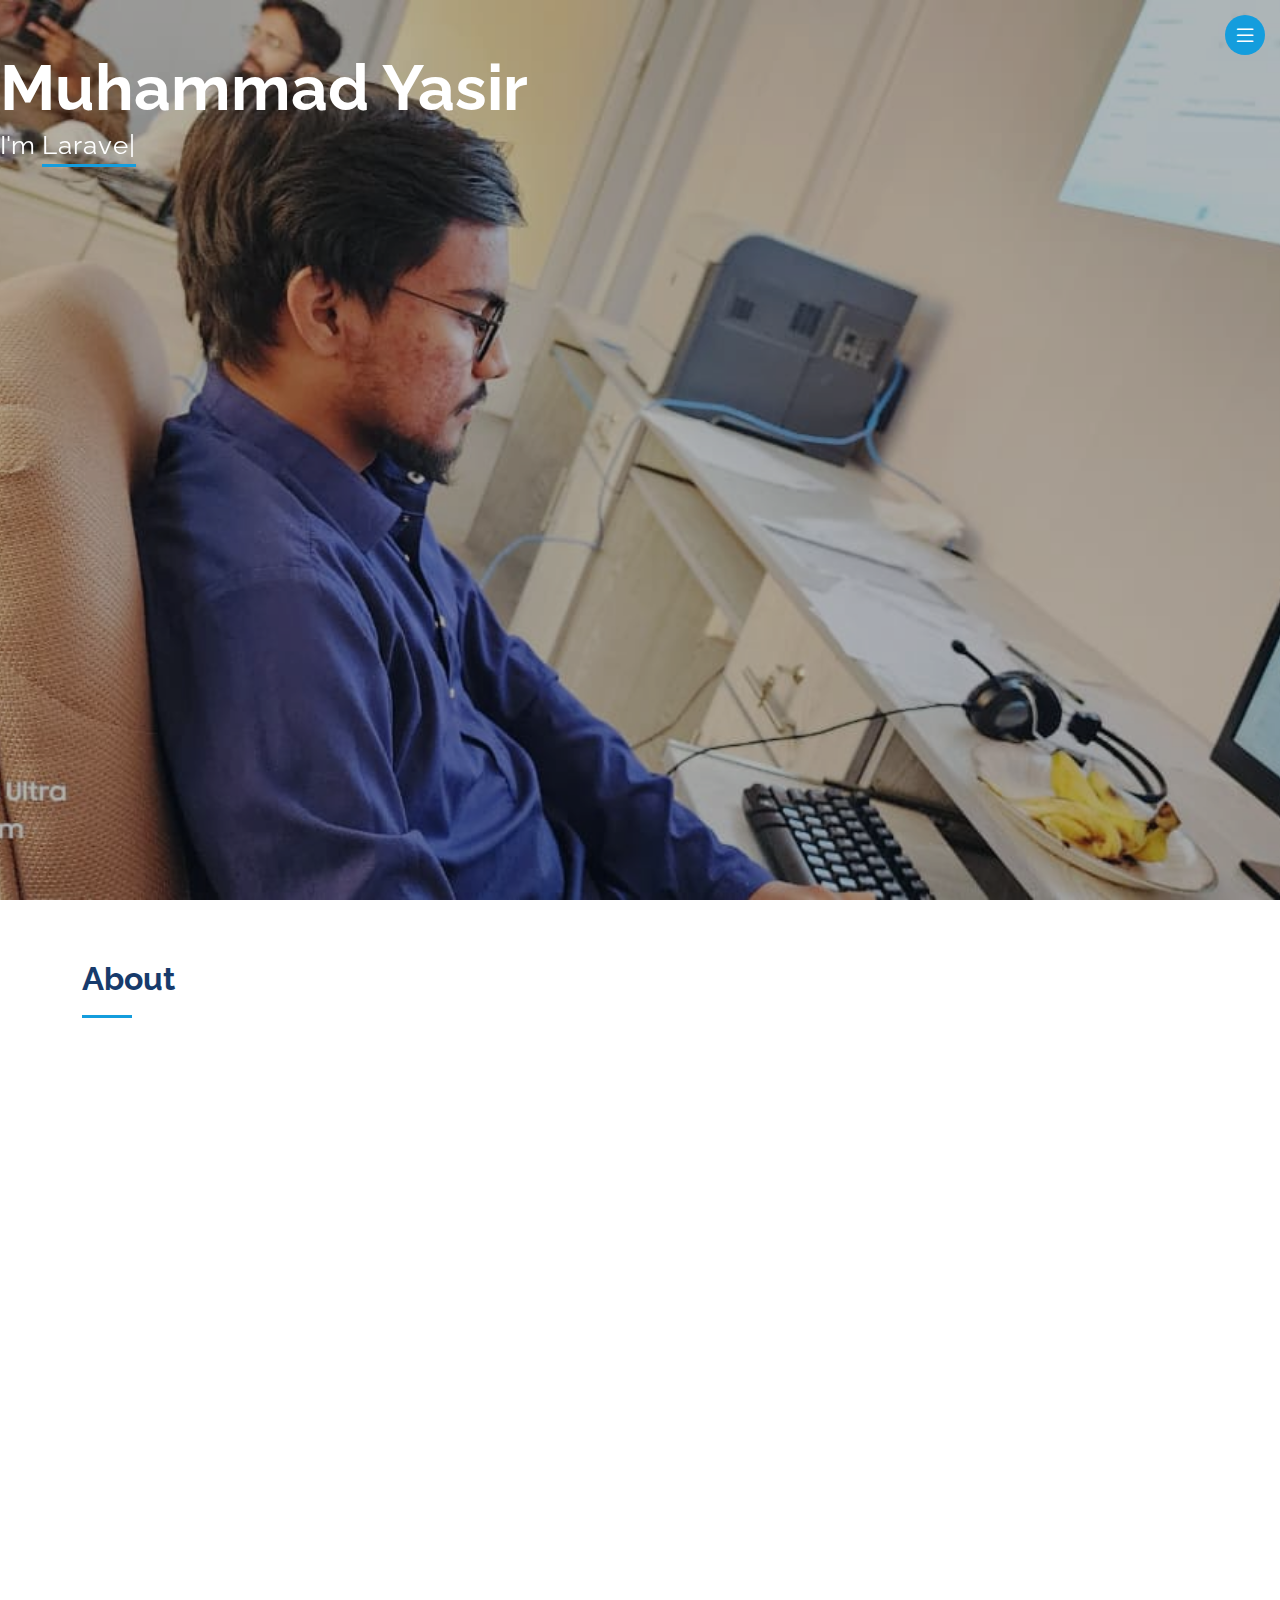
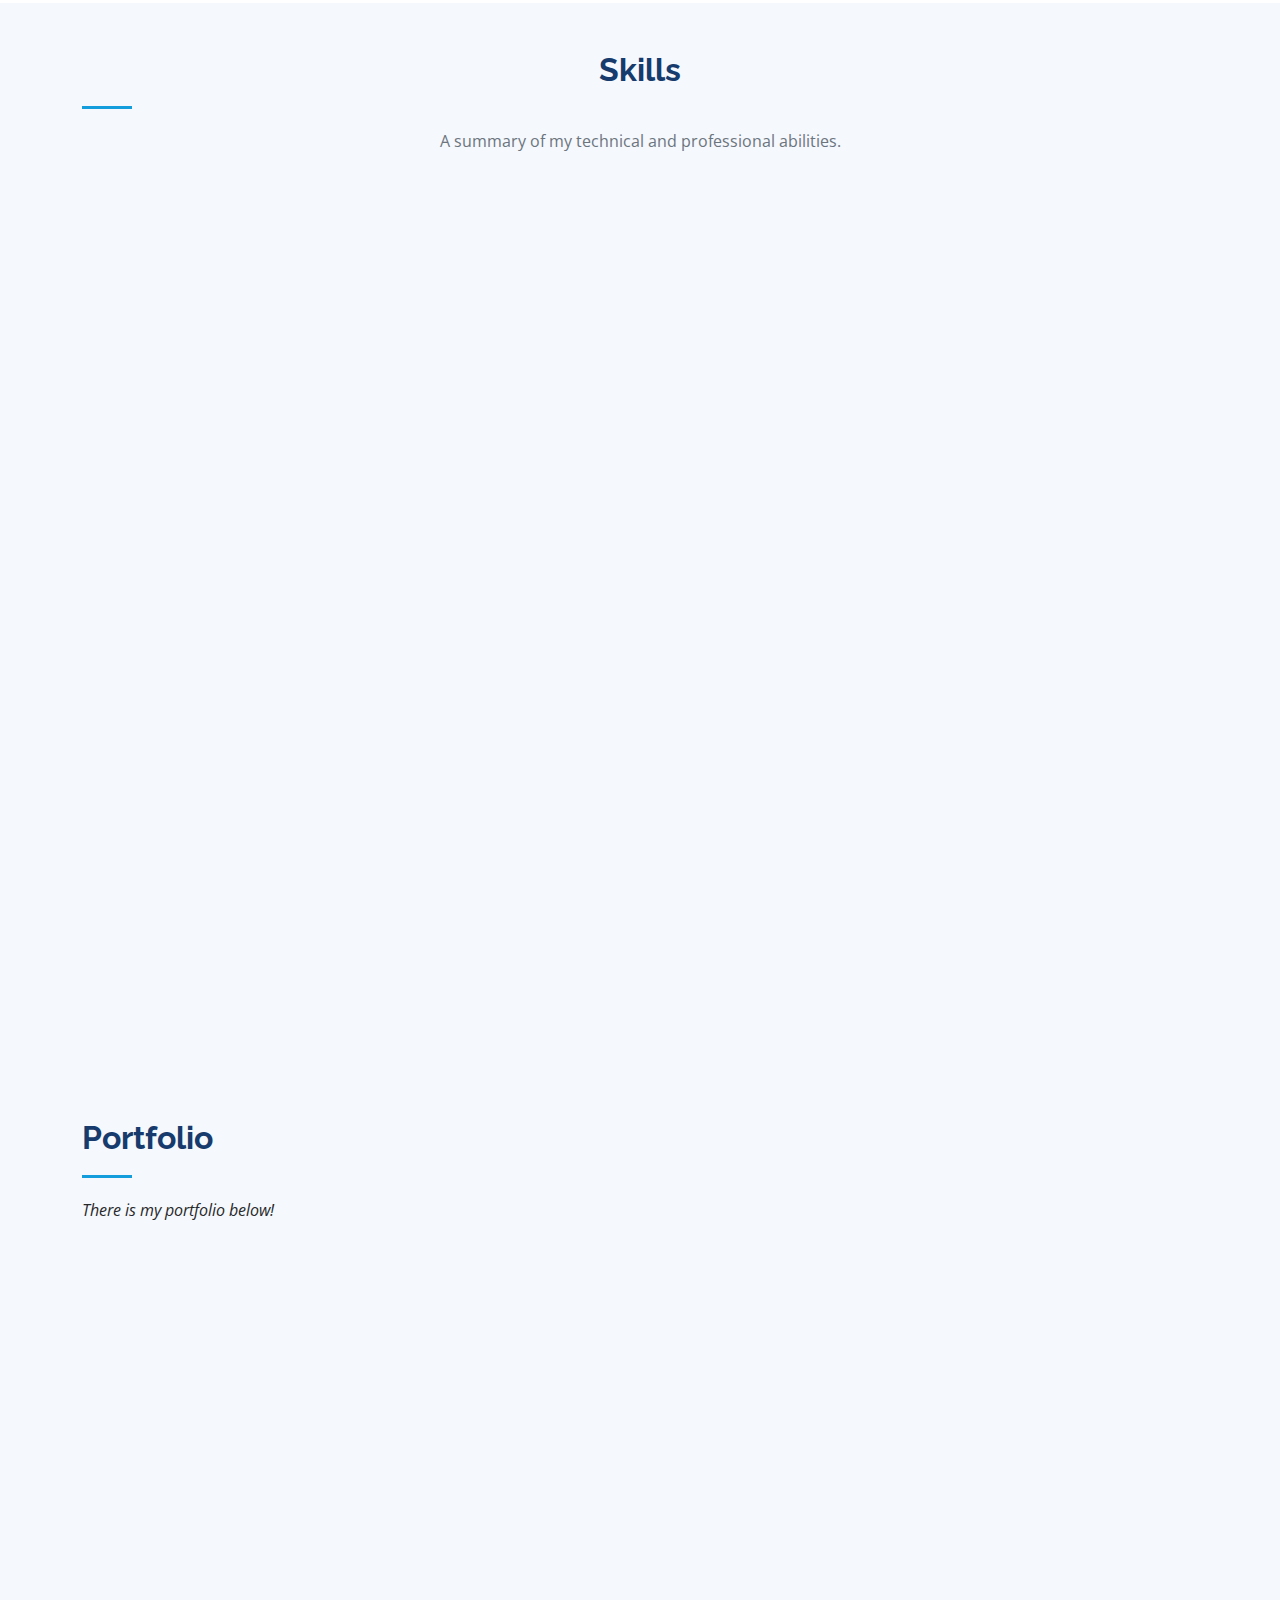
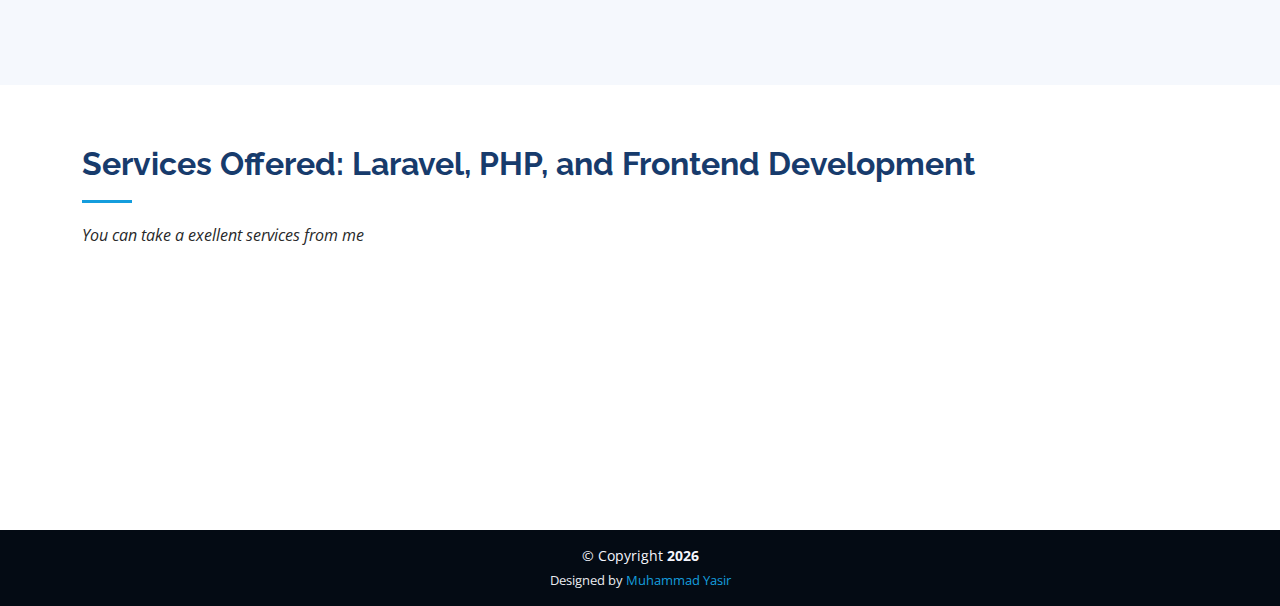
<file: index.html>
<!DOCTYPE html>
<html lang="en">

<head>
  <meta charset="utf-8">

  <meta name="viewport" content="width=device-width, initial-scale=1, maximum-scale=1">

  <title>Muhammad Yasir | Associate Software Engineer</title>
  <meta content="" name="description">
  <meta content="Laravel Developer, Full-Stack Developer, Content Writer, PHP Developer, Frontend Developer, Karachi Freelancer" name="keywords">

  <!-- Favicons -->
  <link href="assets/img/favicon.png" rel="icon">
  <link href="assets/img/apple-touch-icon.png" rel="apple-touch-icon">

  <!-- Google Fonts -->

  <link
    href="https://fonts.googleapis.com/css?family=Open+Sans:300,300i,400,400i,600,600i,700,700i|Raleway:300,300i,400,400i,500,500i,600,600i,700,700i|Poppins:300,300i,400,400i,500,500i,600,600i,700,700i"
    rel="stylesheet">

  <!-- Vendor CSS Files -->
  <link href="assets/vendor/aos/aos.css" rel="stylesheet">
  <link href="assets/vendor/bootstrap/css/bootstrap.min.css" rel="stylesheet">
  <link href="assets/vendor/bootstrap-icons/bootstrap-icons.css" rel="stylesheet">
  <link href="assets/vendor/boxicons/css/boxicons.min.css" rel="stylesheet">
  <link href="assets/vendor/glightbox/css/glightbox.min.css" rel="stylesheet">
  <link href="assets/vendor/swiper/swiper-bundle.min.css" rel="stylesheet">

  <!-- Template Main CSS File -->
  <link href="assets/css/style.css" rel="stylesheet">

  <!-- =======================================================
  * Template Name: iPortfolio
  * Updated: Mar 09 2023 with Bootstrap v5.2.3
  * Template URL: https://bootstrapmade.com/iportfolio-bootstrap-portfolio-websites-template/
  * Author: BootstrapMade.com
  * License: https://bootstrapmade.com/license/
  ======================================================== -->

</head>

<body>

  <!-- ======= Mobile nav toggle button ======= -->
  <i class="bi bi-list mobile-nav-toggle"></i>

  <!-- ======= Header ======= -->
  <header id="header">
    <div class="d-flex flex-column">

      <div class="profile">
        <img src="assets/img/hero-bg.jpeg" alt="Muhammad Yasir - Associate Software Engineer">
        <h1 class="text-light"><a href="index.html">Muhammad Yasir</a></h1>
        <div class="social-links mt-3 text-center">
          <a href="https://twitter.com/MdYasir01?t=FAqyn0pRux_nf86flZlDNw&s=09" class="twitter"><i
              class="bx bxl-twitter"></i></a>
          <a href="https://www.facebook.com/profile.php?id=100055888222566&mibextid=ZbWKwL" class="facebook"><i
              class="bx bxl-facebook"></i></a>
          <a href="https://instagram.com/fronted_web_developer?igshid=ZDdkNTZiNTM=" class="instagram"><i
              class="bx bxl-instagram"></i></a>
          <a href="https://www.linkedin.com/in/muhammad-yasir-a74a68252" class="linkedin"><i
              class="bx bxl-linkedin"></i></a>
        </div>
      </div>

      <nav id="navbar" class="nav-menu navbar">
        <ul>
          <li><a href="#hero" class="nav-link scrollto active"><i class="bx bx-home"></i> <span>Home</span></a></li>
          <li><a href="#about" class="nav-link scrollto"><i class="bx bx-user"></i> <span>About</span></a></li>
          <li><a href="#portfolio" class="nav-link scrollto"><i class="bx bx-book-content"></i>
              <span>Portfolio</span></a></li>
          <li><a href="#services" class="nav-link scrollto"><i class="bx bx-server"></i> <span>Services</span></a></li>
          <li><a href="contact.html" class="nav-link scrollto"><i class="bx bx-envelope"></i> <span>Contact</span></a>
          <li><a href="blogs.html" class="nav-link scrollto"><i class="bx bx-code"></i> <span>Blogs</span></a>
          </li>
        </ul>
      </nav><!-- .nav-menu -->
    </div>
  </header><!-- End Header -->

  <!-- ======= Hero Section ======= -->
  <div id="hero">
    <div id="hero-bg">
  <section  class="d-flex flex-column justify-content-left align-items-left">
    <div class="hero-container" data-aos="flip-left">

      <h1>Muhammad Yasir</h1>
      <p>I'm <span class="typed" data-typed-items="Laravel Developer,Associate Software Engineer"></span></p>
    </div>
  </section>
</div><!-- End Hero -->
  </div>


  <main id="main">

    <!-- ======= About Section ======= -->
    <section id="about" class="about">
      <div class="container">

        <div class="section-title">
          <h2>About</h2>

        </div>

        <div class="row">
          <div class="col-lg-4" data-aos="flip-left">
            <img src="assets/img/hero-bg.jpeg" class="img-fluid" alt="Muhammad Yasir - Associate Software Engineer">
  
          </div>
          <div class="col-lg-8 pt-4 pt-lg-0 content" data-aos="flip-right">
            <h3>Why Choose Me as Your Laravel Developer?</h3>
            <p class="fst-italic">
              I am a  Laravel Developer with more than 1 year experiance u can take services from me i give my best for your
              work and i am sure that u will be 100% satisfy by my work
            </p>
            <div class="row">
              <div class="col-lg-6">
                <ul class="fst-italic">
                  <li><i class="bi bi-chevron-right"></i> <strong>Birthday:</strong> <span>17 Sep 2005</span></li>
                  <li><i class="bi bi-chevron-right"></i> <strong>Phone:</strong> <span>+92 3162668601</span></li>
                  <li><i class="bi bi-chevron-right"></i> <strong>City:</strong> <span>Karachi, Pakistan</span></li>
                </ul>
              </div>
              <div class="col-lg-6">
                <ul class="fst-italic">
                  <li><i class="bi bi-chevron-right"></i> <strong>Age:</strong> <span>20</span></li>

                  <li><i class="bi bi-chevron-right"></i> <strong>Email:</strong>
                    <span>yasircode09@gmail.com</span></li>
                  <li><i class="bi bi-chevron-right"></i> <strong>Freelance:</strong> <span>Available</span></li>

                </ul>

              </div>
              <center>
                
              <a href="my cv.pdf " download class="btnn"> <i class="bx bx-download"></i> Download CV
              </a>
            
            </center>
            </div>

          </div>
        </div>

      </div>
    </section><!-- End About Section -->

<!-- ======= Skills Section ======= -->
<section id="skills" class="skills section-bg py-5">
  <div class="container">

    <div class="section-title text-center mb-5">
      <h2 class="">Skills</h2>
      <p class="text-muted">A summary of my technical and professional abilities.</p>
    </div>

    <div class="row skills-content justify-content-center">

      <!-- Left Column -->
      <div class="col-lg-6" data-aos="fade-up">
        <div class="progress mb-4">
          <span class="skill">MS OFFICE <i class="val">100%</i></span>
          <div class="progress-bar-wrap">
            <div class="progress-bar bg-primary" role="progressbar" style="width: 100%;" aria-valuenow="100" aria-valuemin="0" aria-valuemax="100"></div>
          </div>
        </div>

        <div class="progress mb-4">
          <span class="skill">HTML <i class="val">100%</i></span>
          <div class="progress-bar-wrap">
            <div class="progress-bar bg-success" role="progressbar" style="width: 100%;" aria-valuenow="100" aria-valuemin="0" aria-valuemax="100"></div>
          </div>
        </div>

        <div class="progress mb-4">
          <span class="skill">CSS <i class="val">90%</i></span>
          <div class="progress-bar-wrap">
            <div class="progress-bar bg-warning" role="progressbar" style="width: 90%;" aria-valuenow="90" aria-valuemin="0" aria-valuemax="100"></div>
          </div>
        </div>

        <div class="progress mb-4">
          <span class="skill">JavaScript <i class="val">60%</i></span>
          <div class="progress-bar-wrap">
            <div class="progress-bar bg-danger" role="progressbar" style="width: 60%;" aria-valuenow="60" aria-valuemin="0" aria-valuemax="100"></div>
          </div>
        </div>

        <div class="progress mb-4">
          <span class="skill">Bootstrap 5 <i class="val">90%</i></span>
          <div class="progress-bar-wrap">
            <div class="progress-bar bg-info" role="progressbar" style="width: 90%;" aria-valuenow="90" aria-valuemin="0" aria-valuemax="100"></div>
          </div>
        </div>
      </div>

      <!-- Right Column -->
      <div class="col-lg-6" data-aos="fade-down">
        <div class="progress mb-4">
          <span class="skill">PHP <i class="val">80%</i></span>
          <div class="progress-bar-wrap">
            <div class="progress-bar bg-primary" role="progressbar" style="width: 80%;" aria-valuenow="80" aria-valuemin="0" aria-valuemax="100"></div>
          </div>
        </div>

        <div class="progress mb-4">
          <span class="skill">MySQL <i class="val">70%</i></span>
          <div class="progress-bar-wrap">
            <div class="progress-bar bg-success" role="progressbar" style="width: 70%;" aria-valuenow="70" aria-valuemin="0" aria-valuemax="100"></div>
          </div>
        </div>

        <div class="progress mb-4">
          <span class="skill">Laravel <i class="val">80%</i></span>
          <div class="progress-bar-wrap">
            <div class="progress-bar bg-warning" role="progressbar" style="width: 80%;" aria-valuenow="80" aria-valuemin="0" aria-valuemax="100"></div>
          </div>
        </div>

        <div class="progress mb-4">
          <span class="skill">Asp.Net MVC <i class="val">40%</i></span>
          <div class="progress-bar-wrap">
            <div class="progress-bar bg-danger" role="progressbar" style="width: 40%;" aria-valuenow="40" aria-valuemin="0" aria-valuemax="100"></div>
          </div>
        </div>

        <div class="progress mb-4">
          <span class="skill">MERN Stack Development <i class="val">40%</i></span>
          <div class="progress-bar-wrap">
            <div class="progress-bar bg-info" role="progressbar" style="width: 40%;" aria-valuenow="40" aria-valuemin="0" aria-valuemax="100"></div>
          </div>
        </div>
      </div>

      <!-- Extra Skills -->
      <div class="col-lg-6 mt-4" data-aos="fade-right">
        <div class="progress mb-4">
          <span class="skill">Flutter <i class="val">40%</i></span>
          <div class="progress-bar-wrap">
            <div class="progress-bar bg-secondary" role="progressbar" style="width: 40%;" aria-valuenow="40" aria-valuemin="0" aria-valuemax="100"></div>
          </div>
        </div>

        <div class="progress mb-4">
          <span class="skill">R Programming <i class="val">40%</i></span>
          <div class="progress-bar-wrap">
            <div class="progress-bar bg-dark" role="progressbar" style="width: 40%;" aria-valuenow="40" aria-valuemin="0" aria-valuemax="100"></div>
          </div>
        </div>
        <div class="progress mb-4">
          <span class="skill">Python Programming <i class="val">40%</i></span>
          <div class="progress-bar-wrap">
            <div class="progress-bar bg-dark" role="progressbar" style="width: 40%;" aria-valuenow="40" aria-valuemin="0" aria-valuemax="100"></div>
          </div>
        </div>
        <div class="progress mb-4">
          <span class="skill">Data Engineering<i class="val">30%</i></span>
          <div class="progress-bar-wrap">
            <div class="progress-bar bg-dark" role="progressbar" style="width: 40%;" aria-valuenow="40" aria-valuemin="0" aria-valuemax="100"></div>
          </div>
        </div>
      </div>
    </div>
  </div>
</section>
<!-- End Skills Section -->



    <!-- ======= Portfolio Section ======= -->
    <section id="portfolio" class="portfolio section-bg">
      <div class="container">

        <div class="section-title">
          <h2>Portfolio</h2>
          <p class="fst-italic">There is my portfolio below!</p>
        </div>

        <div class="row" data-aos="fade-up">
          <div class="col-lg-12 d-flex justify-content-center">
            <ul id="portfolio-flters">
              <li data-filter="*" class="filter-active">All</li>
            
            </ul>
          </div>
        </div>

        <div class="row portfolio-container" data-aos="fade-up" data-aos-delay="100">


          <div class="col-lg-4 col-md-6 portfolio-item filter-card">
            <div class="portfolio-wrap">
              <img src="assets/img/portfolio/2023-03-28.png" class="img-fluid" alt="">
              <div class="portfolio-links">
                <a href="assets/img/portfolio/2023-03-28.png" data-gallery="portfolioGallery" class="portfolio-lightbox"
                  title="Card 3"><i class="bx bx-plus"></i></a>
                <a href="lara.html" title="More Details"><i class="bx bx-link"></i></a>
              </div>
            </div>
          </div>
          <div class="col-lg-4 col-md-6 portfolio-item filter-card">
            <div class="portfolio-wrap">
              <img src="assets/img/portfolio/Screenshot 2024-11-20 213804.png" class="img-fluid" alt="">
              <div class="portfolio-links">
                <a href="assets/img/portfolio/Screenshot 2024-11-20 213804.png" data-gallery="portfolioGallery" class="portfolio-lightbox"
                  title="Card 3"><i class="bx bx-plus"></i></a>
                <a href="kmbs.html" title="More Details"><i class="bx bx-link"></i></a>
              </div>
            </div>
          </div>
        


        </div>
    </section><!-- End Portfolio Section -->

    <!-- ======= Services Section ======= -->
    <section id="services" class="services">
      <div class="container">

        <div class="section-title">
          <h2>Services Offered: Laravel, PHP, and Frontend Development</h2>
          <p class="fst-italic"> You can take a exellent services from me</p>
        </div>

        <div class="row">
          <div class="col-lg-6 icon-box" data-aos="fade-up">
            <div class="icon"><i class="bi bi-pencil"></i></div>
            <h4 class="title"><a href="">Content Writing</a></h4>
            <p class="description fst-italic">You can take a service of any type of content writting.</p>
          </div>
          <div class="col-lg-6  icon-box" data-aos="fade-up" data-aos-delay="100">
            <div class="icon"><i class="bi bi-code-slash"></i></div>
            <h4 class="title"><a href="">Frontend Web development</a></h4>
            <p class="description fst-italic">You can take a service of front end development with amazing animation.
            </p>
          </div>
          <div class="col-lg-6  icon-box" data-aos="fade-up" data-aos-delay="200">
            <div class="icon"><i class="bi bi-clipboard-data"></i></div>
            <h4 class="title"><a href="">Data entry</a></h4>
            <p class="description fst-italic">You can take a services of MS office (WORD/EXCEL/POWER POINT)</p>
          </div>
          <div class="col-lg-6  icon-box" data-aos="fade-up" data-aos-delay="300">
            <div class="icon"><i class="bi bi-back"></i></div>
            <h4 class="title"><a href="">Backend Development</a></h4>
            <p class="description fst-italic"> You can take a Service of backend development using php mysql</p>
          </div>

        </div>

      </div>
    </section><!-- End Services Section -->





  </main><!-- End #main -->

  <!-- ======= Footer ======= -->
  <footer id="footer">
    <div class="container">
      <div class="copyright">
        &copy; Copyright <strong><span id="current_year"></span></strong>
      </div>
 
      <div class="credits">
        <!-- All the links in the footer should remain intact. -->
        <!-- You can delete the links only if you purchased the pro version. -->
        <!-- Licensing information: https://bootstrapmade.com/license/ -->
        <!-- Purchase the pro version with working PHP/AJAX contact form: https://bootstrapmade.com/iportfolio-bootstrap-portfolio-websites-template/ -->
        Designed by <a href="https://bootstrapmade.com/">Muhammad Yasir</a>
      </div>
    </div>
  </footer><!-- End  Footer -->

  <a href="#" class="back-to-top d-flex align-items-center justify-content-center"><i
      class="bi bi-arrow-up-short"></i></a>

  <!-- Vendor JS Files -->
  <script src="assets/vendor/purecounter/purecounter_vanilla.js"></script>
  <script src="assets/vendor/aos/aos.js"></script>
  <script src="assets/vendor/bootstrap/js/bootstrap.bundle.min.js"></script>
  <script src="assets/vendor/glightbox/js/glightbox.min.js"></script>
  <script src="assets/vendor/isotope-layout/isotope.pkgd.min.js"></script>
  <script src="assets/vendor/swiper/swiper-bundle.min.js"></script>
  <script src="assets/vendor/typed.js/typed.min.js"></script>
  <script src="assets/vendor/waypoints/noframework.waypoints.js"></script>
  <script src="assets/vendor/php-email-form/validate.js"></script>

  <!-- Template Main JS File -->
  <script src="assets/js/main.js"></script>
  <script>
    document.getElementById('current_year').textContent = new Date().getFullYear();
</script>
<script type="application/ld+json">
  {
    "@context": "https://schema.org",
    "@type": "Person",
    "name": "Muhammad Yasir",
    "jobTitle": "Laravel Developer",
    "url": "https://yasir-dev.d2logix.com",
    "image": "https://yasir-dev.d2logix.com/assets/img/hero-bg.jpeg",
    "address": {
      "@type": "PostalAddress",
      "addressLocality": "Karachi",
      "addressCountry": "Pakistan"
    },
    "email": "yasircode09@gmail.com",
    "sameAs": [
      "https://twitter.com/MdYasir01",
      "https://www.facebook.com/profile.php?id=100055888222566",
      "https://instagram.com/fronted_web_developer",
      "https://www.linkedin.com/in/muhammad-yasir-a74a68252"
    ]
  }
  </script>

</body>

</html>
</file>
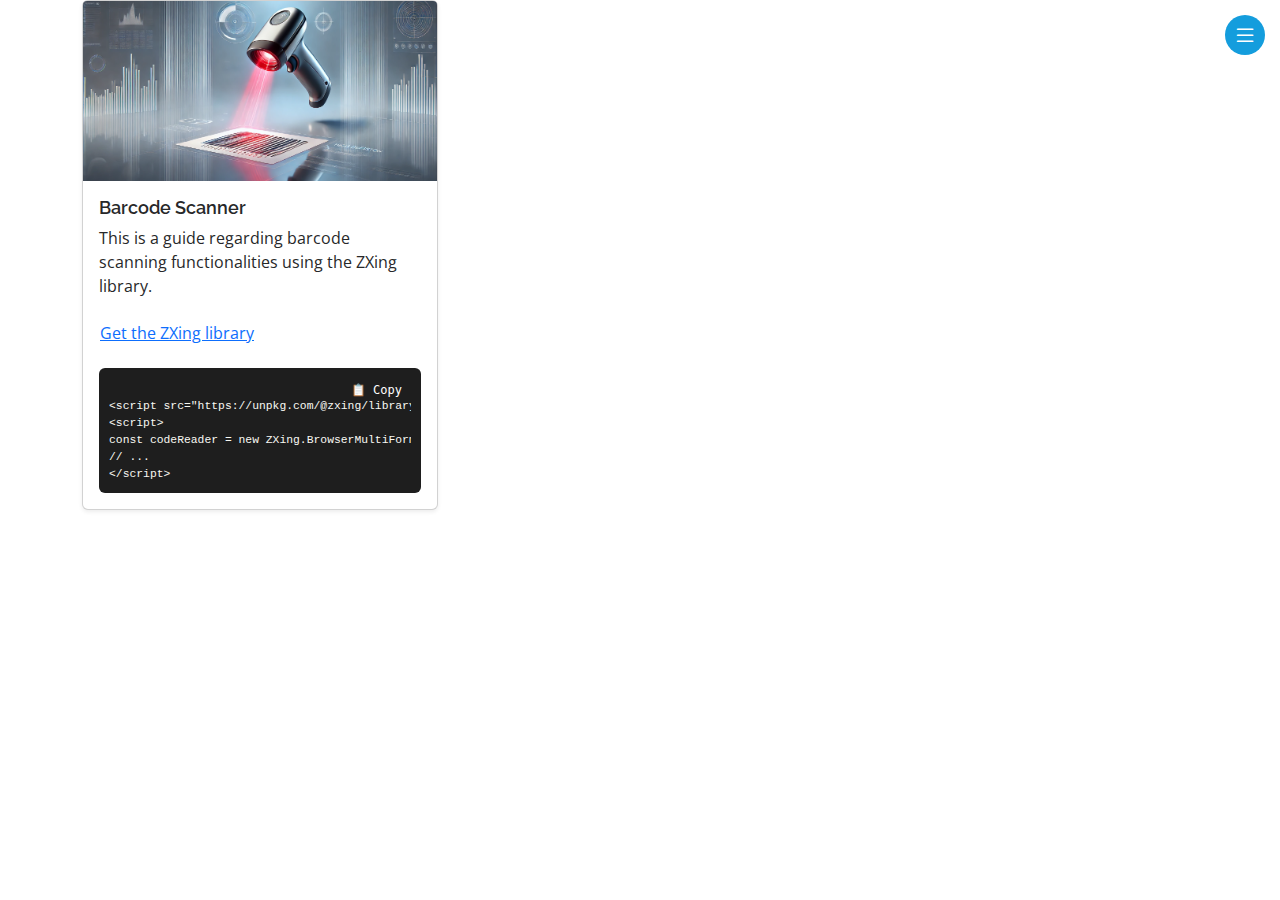
<file: blogs.html>
<!DOCTYPE html>
<html lang="en">
  <head>
    <meta charset="UTF-8" />
    <meta name="viewport" content="width=device-width, initial-scale=1.0" />
    <title>Blogs</title>
    <!-- Favicons -->
  <link href="assets/img/favicon.png" rel="icon">
  <link href="assets/img/apple-touch-icon.png" rel="apple-touch-icon">

  <!-- Google Fonts -->

  <link
    href="https://fonts.googleapis.com/css?family=Open+Sans:300,300i,400,400i,600,600i,700,700i|Raleway:300,300i,400,400i,500,500i,600,600i,700,700i|Poppins:300,300i,400,400i,500,500i,600,600i,700,700i"
    rel="stylesheet">

  <!-- Vendor CSS Files -->
  <link href="assets/vendor/aos/aos.css" rel="stylesheet">
  <link href="assets/vendor/bootstrap/css/bootstrap.min.css" rel="stylesheet">
  <link href="assets/vendor/bootstrap-icons/bootstrap-icons.css" rel="stylesheet">
  <link href="assets/vendor/boxicons/css/boxicons.min.css" rel="stylesheet">
  <link href="assets/vendor/glightbox/css/glightbox.min.css" rel="stylesheet">
  <link href="assets/vendor/swiper/swiper-bundle.min.css" rel="stylesheet">

  <!-- Template Main CSS File -->
  <link href="assets/css/style.css" rel="stylesheet">
  <style>
.blog-thumbnail {
  height: 180px;
  object-fit: cover;
  border-top-left-radius: .25rem;
  border-top-right-radius: .25rem;
}

.card-title {
  font-size: 1.1rem;
  font-weight: 600;
}

.code-area {
  background: #1e1e1e;
  color: #f8f8f2;
  padding: 10px;
  border-radius: 6px;
  font-family: monospace;
  font-size: 13px;
  overflow-x: auto;
  position: relative;
  min-height: 100px;
}

.copy-btn {
  position: absolute;
  top: 8px;
  right: 10px;
  font-size: 12px;
  z-index: 2;
}


  </style>
  </head>
  <body>
    <!-- ======= Mobile nav toggle button ======= -->
  <i class="bi bi-list mobile-nav-toggle "></i>
 

   
  <!-- ======= Header ======= -->
  <header id="header">
    <div class="d-flex flex-column">

      <div class="profile">
        <img src="assets/img/hero-bg.jpeg" alt="" class="img-fluid rounded-circle">
        <h1 class="text-light"><a href="index.html">Muhammad Yasir</a></h1>
        <div class="social-links mt-3 text-center">
        <a href="https://twitter.com/MdYasir01?t=FAqyn0pRux_nf86flZlDNw&s=09" class="twitter"><i class="bx bxl-twitter"></i></a>
          <a href="https://www.facebook.com/profile.php?id=100055888222566&mibextid=ZbWKwL" class="facebook"><i class="bx bxl-facebook"></i></a>
          <a href="https://instagram.com/fronted_web_developer?igshid=ZDdkNTZiNTM=" class="instagram"><i class="bx bxl-instagram"></i></a>
          <a href="https://www.linkedin.com/in/muhammad-yasir-a74a68252" class="linkedin"><i class="bx bxl-linkedin"></i></a>
        </div>
      </div>

      <nav id="navbar" class="nav-menu navbar">
        <ul>
        <li><a href="index.html.#hero" class="nav-link scrollto "><i class="bx bx-home"></i> <span>Home</span></a></li>
          <li><a href="index.html#about" class="nav-link scrollto"><i class="bx bx-user"></i> <span>About</span></a></li>
          <li><a href="index.html#portfolio" class="nav-link scrollto "><i class="bx bx-book-content"></i> <span>Portfolio</span></a></li>
          <li><a href="index.html#services" class="nav-link scrollto"><i class="bx bx-server"></i> <span>Services</span></a></li>
          <li><a href="contact.html" class="nav-link scrollto"><i class="bx bx-envelope"></i> <span>Contact</span></a></li>
          <li><a href="blogs.html" class="nav-link scrollto active"><i class="bx bx-code"></i> <span>Blogs</span></a></li>
        </ul>
     
      </nav><!-- .nav-menu -->
    </div>
  </header><!-- End Header -->
<!-- Modern Blogs Section -->
<main class="inner-page">
  <div class="container">
    <div class="row gy-4">

      <!-- Blog Card -->
    <!-- Blog Card -->
<div class="col-md-6 col-lg-4">
  <div class="card blog-card h-100 shadow-sm">
    <img src="assets/img/scanner.png" class="card-img-top blog-thumbnail" alt="Barcode Scanner">
    <div class="card-body">
      <h5 class="card-title">Barcode Scanner</h5>
      <p class="card-text">This is a guide regarding barcode scanning functionalities using the ZXing library.</p>
      <a href="https://unpkg.com/@zxing/library@latest/umd/index.min.js" target="_blank" class="btn btn-link px-0">Get the ZXing library</a>
      <div class="code-area mt-3 position-relative">
        <button class="btn btn-sm text-white copy-btn" data-target="code1">📋 Copy</button>
       <br>
        <pre id="code1" class="small m-0"><code>&lt;script src="https://unpkg.com/@zxing/library@latest/umd/index.min.js"&gt;&lt;/script&gt;
&lt;script&gt;
const codeReader = new ZXing.BrowserMultiFormatReader();
// ...
&lt;/script&gt;</code></pre>
      </div>
    </div>
  </div>
</div>

      <!-- You can copy/paste the above "col-md-6" block to add more blogs -->

    </div>
  </div>
</main>

  
  <!-- Vendor JS Files -->
  <script src="assets/vendor/purecounter/purecounter_vanilla.js"></script>
  <script src="assets/vendor/aos/aos.js"></script>
  <script src="assets/vendor/bootstrap/js/bootstrap.bundle.min.js"></script>
  <script src="assets/vendor/glightbox/js/glightbox.min.js"></script>
  <script src="assets/vendor/isotope-layout/isotope.pkgd.min.js"></script>
  <script src="assets/vendor/swiper/swiper-bundle.min.js"></script>
  <script src="assets/vendor/typed.js/typed.min.js"></script>
  <script src="assets/vendor/waypoints/noframework.waypoints.js"></script>
  <script src="assets/vendor/php-email-form/validate.js"></script>

  <!-- Template Main JS File -->
  <script src="assets/js/main.js"></script>
  <script>
  document.querySelectorAll('.copy-btn').forEach(button => {
    button.addEventListener('click', () => {
      const targetId = button.getAttribute('data-target');
      const code = document.getElementById(targetId).innerText;
      navigator.clipboard.writeText(code).then(() => {
        button.textContent = "✅ Copied";
        setTimeout(() => {
          button.textContent = "📋 Copy";
        }, 1500);
      });
    });
  });
</script>



  </body>
</html>
</file>
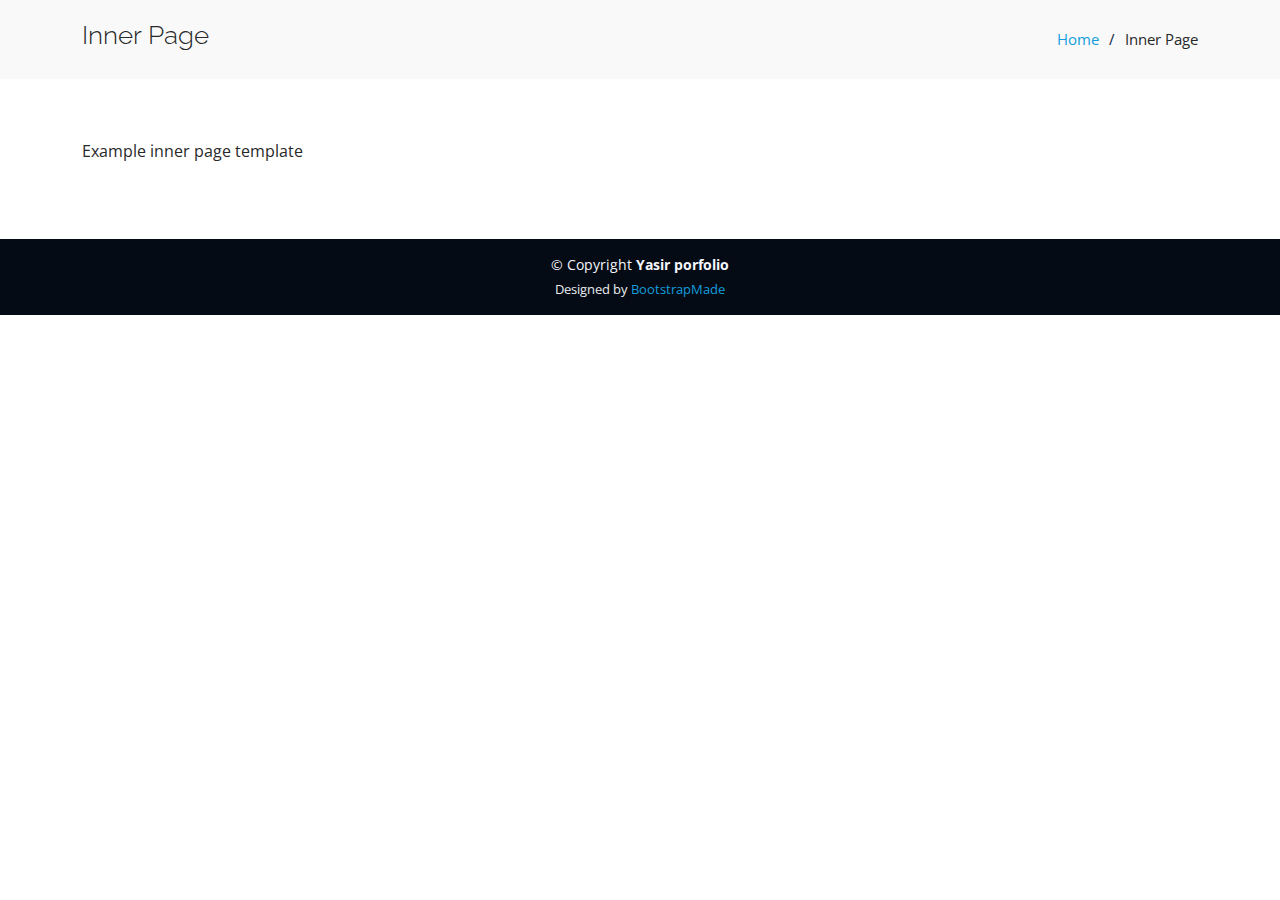
<file: inner-page.html>
<!DOCTYPE html>
<html lang="en">

<head>
  <meta charset="utf-8">
  <meta content="width=device-width, initial-scale=1.0" name="viewport">

  <title>Inner Page - iPortfolio Bootstrap Template</title>
  <meta content="" name="description">
  <meta content="" name="keywords">

  <!-- Favicons -->
  <link href="assets/img/favicon.png" rel="icon">
  <link href="assets/img/apple-touch-icon.png" rel="apple-touch-icon">

  <!-- Google Fonts -->
  <link href="https://fonts.googleapis.com/css?family=Open+Sans:300,300i,400,400i,600,600i,700,700i|Raleway:300,300i,400,400i,500,500i,600,600i,700,700i|Poppins:300,300i,400,400i,500,500i,600,600i,700,700i" rel="stylesheet">

  <!-- Vendor CSS Files -->
  <link href="assets/vendor/aos/aos.css" rel="stylesheet">
  <link href="assets/vendor/bootstrap/css/bootstrap.min.css" rel="stylesheet">
  <link href="assets/vendor/bootstrap-icons/bootstrap-icons.css" rel="stylesheet">
  <link href="assets/vendor/boxicons/css/boxicons.min.css" rel="stylesheet">
  <link href="assets/vendor/glightbox/css/glightbox.min.css" rel="stylesheet">
  <link href="assets/vendor/swiper/swiper-bundle.min.css" rel="stylesheet">

  <!-- Template Main CSS File -->
  <link href="assets/css/style.css" rel="stylesheet">

  <!-- =======================================================
  * Template Name: iPortfolio
  * Updated: Mar 09 2023 with Bootstrap v5.2.3
  * Template URL: https://bootstrapmade.com/iportfolio-bootstrap-portfolio-websites-template/
  * Author: BootstrapMade.com
  * License: https://bootstrapmade.com/license/
  ======================================================== -->
</head>

<body>

  <!-- ======= Mobile nav toggle button ======= -->
  <i class="bi bi-list mobile-nav-toggle d-xl-none"></i>

  <!-- ======= Header ======= -->
  <header id="header">
    <div class="d-flex flex-column">

      <div class="profile">
        <img src="assets/img/hero-bg.jpeg" alt="" class="img-fluid rounded-circle">
        <h1 class="text-light"><a href="index.html">Alex Smith</a></h1>
        <div class="social-links mt-3 text-center">
          <a href="https://twitter.com/MdYasir01?t=FAqyn0pRux_nf86flZlDNw&s=09" class="twitter"><i class="bx bxl-twitter"></i></a>
          <a href="https://www.facebook.com/profile.php?id=100055888222566&mibextid=ZbWKwL" class="facebook"><i class="bx bxl-facebook"></i></a>
          <a href="https://instagram.com/fronted_web_developer?igshid=ZDdkNTZiNTM=" class="instagram"><i class="bx bxl-instagram"></i></a>
          <a href="https://www.linkedin.com/in/muhammad-yasir-a74a68252" class="linkedin"><i class="bx bxl-linkedin"></i></a>
        </div>
      </div>

      <nav id="navbar" class="nav-menu navbar">
        <ul>
          <li><a href="#hero" class="nav-link scrollto active"><i class="bx bx-home"></i> <span>Home</span></a></li>
          <li><a href="#about" class="nav-link scrollto"><i class="bx bx-user"></i> <span>About</span></a></li>
          <li><a href="#services" class="nav-link scrollto"><i class="bx bx-server"></i> <span>Services</span></a></li>
          <li><a href="contact.html" class="nav-link scrollto"><i class="bx bx-envelope"></i> <span>Contact</span></a></li>
        </ul>
      </nav><!-- .nav-menu -->
    </div>
  </header><!-- End Header -->

  <main id="main">

    <!-- ======= Breadcrumbs ======= -->
    <section class="breadcrumbs">
      <div class="container">

        <div class="d-flex justify-content-between align-items-center">
          <h2>Inner Page</h2>
          <ol>
            <li><a href="index.html">Home</a></li>
            <li>Inner Page</li>
          </ol>
        </div>

      </div>
    </section><!-- End Breadcrumbs -->

    <section class="inner-page">
      <div class="container">
        <p>
          Example inner page template
        </p>
      </div>
    </section>

  </main><!-- End #main -->

  <!-- ======= Footer ======= -->
  <footer id="footer">
    <div class="container">
      <div class="copyright">
        &copy; Copyright <strong><span>Yasir porfolio</span></strong>
      </div>
      <div class="credits">
        <!-- All the links in the footer should remain intact. -->
        <!-- You can delete the links only if you purchased the pro version. -->
        <!-- Licensing information: https://bootstrapmade.com/license/ -->
        <!-- Purchase the pro version with working PHP/AJAX contact form: https://bootstrapmade.com/iportfolio-bootstrap-portfolio-websites-template/ -->
        Designed by <a href="https://bootstrapmade.com/">BootstrapMade</a>
      </div>
    </div>
  </footer><!-- End  Footer -->

  <a href="#" class="back-to-top d-flex align-items-center justify-content-center"><i class="bi bi-arrow-up-short"></i></a>

  <!-- Vendor JS Files -->
  <script src="assets/vendor/purecounter/purecounter_vanilla.js"></script>
  <script src="assets/vendor/aos/aos.js"></script>
  <script src="assets/vendor/bootstrap/js/bootstrap.bundle.min.js"></script>
  <script src="assets/vendor/glightbox/js/glightbox.min.js"></script>
  <script src="assets/vendor/isotope-layout/isotope.pkgd.min.js"></script>
  <script src="assets/vendor/swiper/swiper-bundle.min.js"></script>
  <script src="assets/vendor/typed.js/typed.min.js"></script>
  <script src="assets/vendor/waypoints/noframework.waypoints.js"></script>
  <script src="assets/vendor/php-email-form/validate.js"></script>

  <!-- Template Main JS File -->
  <script src="assets/js/main.js"></script>

</body>

</html>
</file>
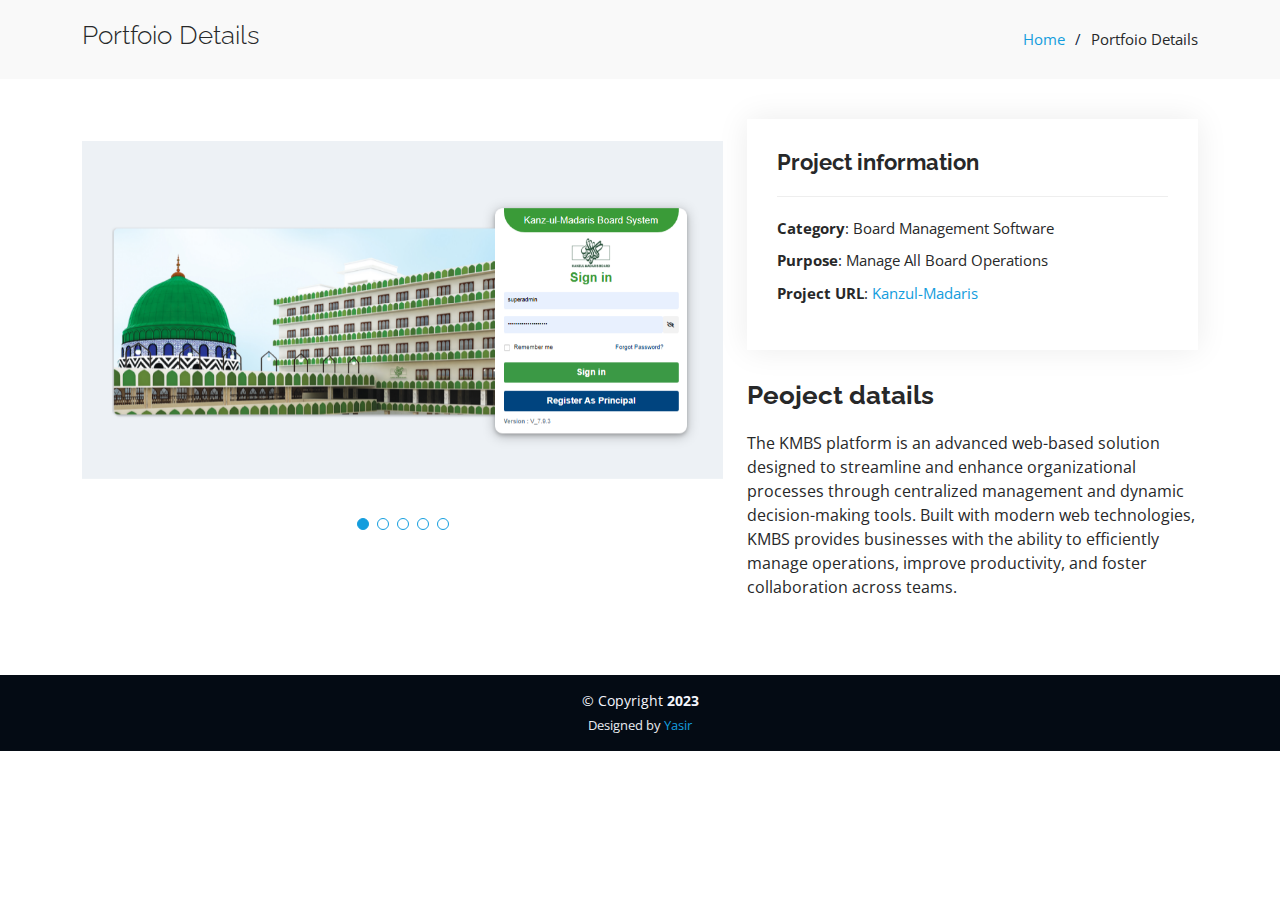
<file: kmbs.html>
<!DOCTYPE html>
<html lang="en">

<head>
  <meta charset="utf-8">
  <meta content="width=device-width, initial-scale=1.0" name="viewport">

  <title>Portfolio Details - iPortfolio Bootstrap Template</title>
  <meta content="" name="description">
  <meta content="" name="keywords">

  <!-- Favicons -->
  <link href="assets/img/favicon.png" rel="icon">
  <link href="assets/img/apple-touch-icon.png" rel="apple-touch-icon">

  <!-- Google Fonts -->
  <link href="https://fonts.googleapis.com/css?family=Open+Sans:300,300i,400,400i,600,600i,700,700i|Raleway:300,300i,400,400i,500,500i,600,600i,700,700i|Poppins:300,300i,400,400i,500,500i,600,600i,700,700i" rel="stylesheet">

  <!-- Vendor CSS Files -->
  <link href="assets/vendor/aos/aos.css" rel="stylesheet">
  <link href="assets/vendor/bootstrap/css/bootstrap.min.css" rel="stylesheet">
  <link href="assets/vendor/bootstrap-icons/bootstrap-icons.css" rel="stylesheet">
  <link href="assets/vendor/boxicons/css/boxicons.min.css" rel="stylesheet">
  <link href="assets/vendor/glightbox/css/glightbox.min.css" rel="stylesheet">
  <link href="assets/vendor/swiper/swiper-bundle.min.css" rel="stylesheet">

  <!-- Template Main CSS File -->
  <link href="assets/css/style.css" rel="stylesheet">

  <!-- =======================================================
  * Template Name: iPortfolio
  * Updated: Mar 09 2023 with Bootstrap v5.2.3
  * Template URL: https://bootstrapmade.com/iportfolio-bootstrap-portfolio-websites-template/
  * Author: BootstrapMade.com
  * License: https://bootstrapmade.com/license/
  ======================================================== -->
</head>

<body>

  <!-- ======= Mobile nav toggle button ======= -->
  <i class="bi bi-list mobile-nav-toggle d-xl-none"></i>

  <!-- ======= Header ======= -->
  <header id="header">
    <div class="d-flex flex-column">

      <div class="profile">
        <img src="assets/img/img.jpg" alt="" class="img-fluid rounded-circle">
        <h1 class="text-light"><a href="index.html">Muhammad Yasir</a></h1>
        <div class="social-links mt-3 text-center">
          <a href="https://twitter.com/MdYasir01?t=FAqyn0pRux_nf86flZlDNw&s=09" class="twitter"><i class="bx bxl-twitter"></i></a>
          <a href="https://www.facebook.com/profile.php?id=100055888222566&mibextid=ZbWKwL" class="facebook"><i class="bx bxl-facebook"></i></a>
          <a href="https://instagram.com/fronted_web_developer?igshid=ZDdkNTZiNTM=" class="instagram"><i class="bx bxl-instagram"></i></a>
          <a href="https://www.linkedin.com/in/muhammad-yasir-a74a68252" class="linkedin"><i class="bx bxl-linkedin"></i></a>
        </div>
      </div>

      <nav id="navbar" class="nav-menu navbar">
        <ul>
          <li><a href="index.html#hero" class="nav-link scrollto "><i class="bx bx-home"></i> <span>Home</span></a></li>
          <li><a href="index.html#about" class="nav-link scrollto"><i class="bx bx-user"></i> <span>About</span></a></li>
          <li><a href="index.html#portfolio" class="nav-link scrollto active"><i class="bx bx-book-content"></i> <span>Portfolio</span></a></li>
          <li><a href="index.html#services" class="nav-link scrollto"><i class="bx bx-server"></i> <span>Services</span></a></li>
          <li><a href="contact.html" class="nav-link scrollto"><i class="bx bx-envelope"></i> <span>Contact</span></a></li>
        </ul>
      </nav><!-- .nav-menu -->
    </div>
  </header><!-- End Header -->

  <main id="main">

    <!-- ======= Breadcrumbs ======= -->
    <section id="breadcrumbs" class="breadcrumbs">
      <div class="container">

        <div class="d-flex justify-content-between align-items-center">
          <h2>Portfoio Details</h2>
          <ol>
            <li><a href="index.html">Home</a></li>
            <li>Portfoio Details</li>
          </ol>
        </div>

      </div>
    </section><!-- End Breadcrumbs -->

    <!-- ======= Portfolio Details Section ======= -->
    <section id="portfolio-details" class="portfolio-details">
      <div class="container">

        <div class="row gy-6">

          <div class="col-lg-7">
            <div class="portfolio-details-slider swiper mb-3">
              <div class="swiper-wrapper align-items-center">

                <div class="swiper-slide">
                  <img src="assets/img/portfolio/Screenshot 2024-11-20 213804.png" alt="">
                </div>

                <div class="swiper-slide">
                  <img src="assets/img/portfolio/Screenshot 2024-11-20 214204.png" alt="">
                </div>

                <div class="swiper-slide">
                  <img src="assets/img/portfolio/Screenshot 2024-11-20 214242.png" alt="">
                </div>
                <div class="swiper-slide">
                    <img src="assets/img/portfolio/Screenshot 2024-11-20 214304.png" alt="">
                  </div>
                  <div class="swiper-slide">
                    <img src="assets/img/portfolio/Screenshot 2024-11-20 214342.png" alt="">
                  </div>
              </div>
              <div class="swiper-pagination"></div>
            </div>
          </div>

          <div class="col-lg-5">
            <div class="portfolio-info">
              <h3>Project information</h3>
              <ul>
                <li><strong>Category</strong>: Board Management Software</li>
                <li><strong>Purpose</strong>: Manage All Board Operations </li>
                <li><strong>Project URL</strong>: <a target="_blank" href="https://kmbs.dibaadm.com/">Kanzul-Madaris</li>
            </a>  </ul>
            </div>
            <div class="portfolio-description">
              <h2>Peoject datails</h2>
              <p>
                The KMBS platform is an advanced web-based solution designed to streamline and enhance organizational processes through centralized management and dynamic decision-making tools. Built with modern web technologies, KMBS provides businesses with the ability to efficiently manage operations, improve productivity, and foster collaboration across teams.</p>
            </div>
          </div>

        </div>

      </div>
    </section><!-- End Portfolio Details Section -->

  </main><!-- End #main -->

  <!-- ======= Footer ======= -->
  <footer id="footer">
    <div class="container">
      <div class="copyright">
        &copy; Copyright <strong><span>2023</span></strong>
      </div>
      <div class="credits">
        <!-- All the links in the footer should remain intact. -->
        <!-- You can delete the links only if you purchased the pro version. -->
        <!-- Licensing information: https://bootstrapmade.com/license/ -->
        <!-- Purchase the pro version with working PHP/AJAX contact form: https://bootstrapmade.com/iportfolio-bootstrap-portfolio-websites-template/ -->
        Designed by <a href="">Yasir</a>
      </div>
    </div>
  </footer><!-- End  Footer -->

  <a href="#" class="back-to-top d-flex align-items-center justify-content-center"><i class="bi bi-arrow-up-short"></i></a>

  <!-- Vendor JS Files -->
  <script src="assets/vendor/purecounter/purecounter_vanilla.js"></script>
  <script src="assets/vendor/aos/aos.js"></script>
  <script src="assets/vendor/bootstrap/js/bootstrap.bundle.min.js"></script>
  <script src="assets/vendor/glightbox/js/glightbox.min.js"></script>
  <script src="assets/vendor/isotope-layout/isotope.pkgd.min.js"></script>
  <script src="assets/vendor/swiper/swiper-bundle.min.js"></script>
  <script src="assets/vendor/typed.js/typed.min.js"></script>
  <script src="assets/vendor/waypoints/noframework.waypoints.js"></script>
  <script src="assets/vendor/php-email-form/validate.js"></script>

  <!-- Template Main JS File -->
  <script src="assets/js/main.js"></script>

</body>

</html>
</file>
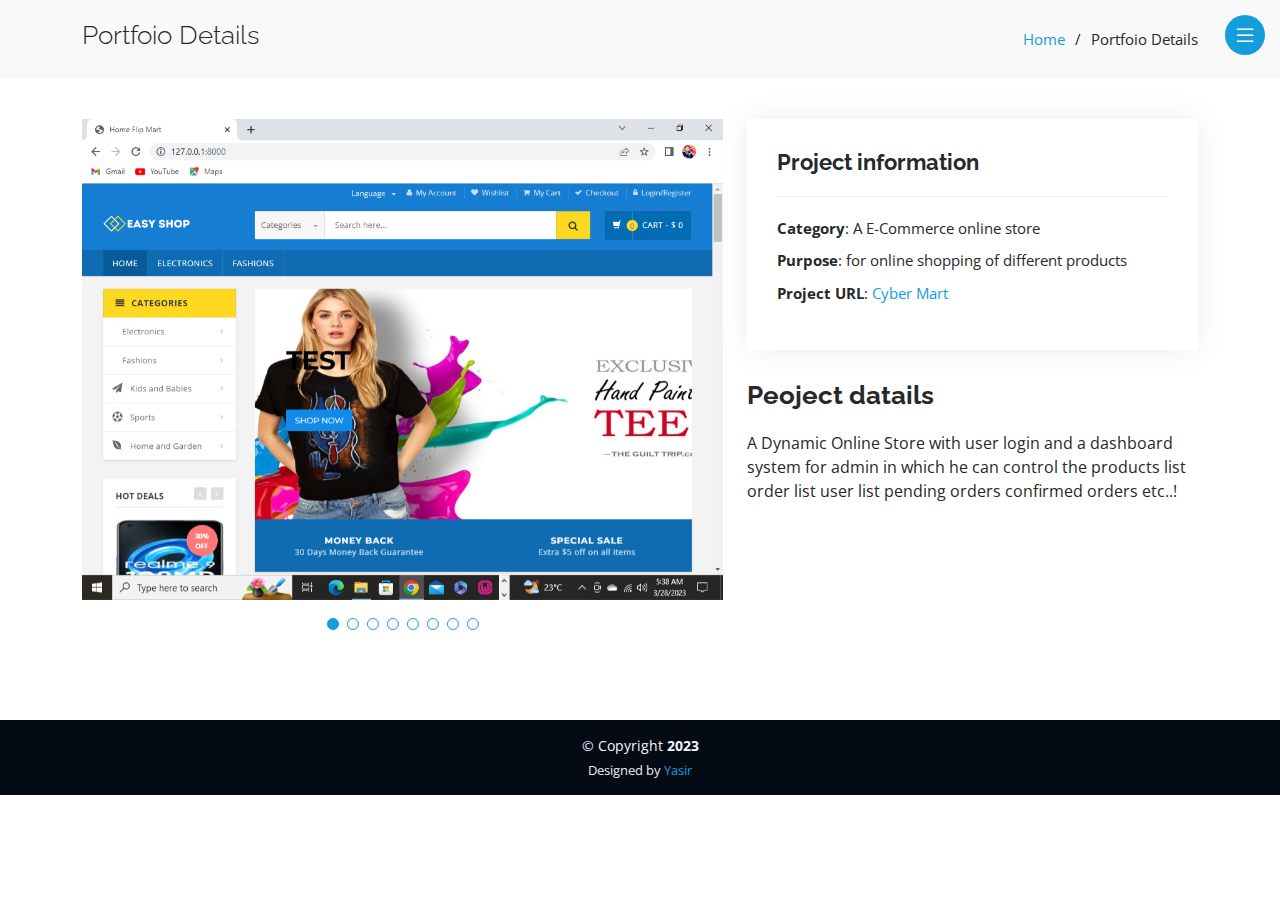
<file: lara.html>
<!DOCTYPE html>
<html lang="en">

<head>
  <meta charset="utf-8">
  <meta content="width=device-width, initial-scale=1.0" name="viewport">

  <title>Portfolio Details - iPortfolio Bootstrap Template</title>
  <meta content="" name="description">
  <meta content="" name="keywords">

  <!-- Favicons -->
  <link href="assets/img/favicon.png" rel="icon">
  <link href="assets/img/apple-touch-icon.png" rel="apple-touch-icon">

  <!-- Google Fonts -->
  <link href="https://fonts.googleapis.com/css?family=Open+Sans:300,300i,400,400i,600,600i,700,700i|Raleway:300,300i,400,400i,500,500i,600,600i,700,700i|Poppins:300,300i,400,400i,500,500i,600,600i,700,700i" rel="stylesheet">

  <!-- Vendor CSS Files -->
  <link href="assets/vendor/aos/aos.css" rel="stylesheet">
  <link href="assets/vendor/bootstrap/css/bootstrap.min.css" rel="stylesheet">
  <link href="assets/vendor/bootstrap-icons/bootstrap-icons.css" rel="stylesheet">
  <link href="assets/vendor/boxicons/css/boxicons.min.css" rel="stylesheet">
  <link href="assets/vendor/glightbox/css/glightbox.min.css" rel="stylesheet">
  <link href="assets/vendor/swiper/swiper-bundle.min.css" rel="stylesheet">

  <!-- Template Main CSS File -->
  <link href="assets/css/style.css" rel="stylesheet">

  <!-- =======================================================
  * Template Name: iPortfolio
  * Updated: Mar 09 2023 with Bootstrap v5.2.3
  * Template URL: https://bootstrapmade.com/iportfolio-bootstrap-portfolio-websites-template/
  * Author: BootstrapMade.com
  * License: https://bootstrapmade.com/license/
  ======================================================== -->
</head>

<body>

  <!-- ======= Mobile nav toggle button ======= -->
  <i class="bi bi-list mobile-nav-toggle "></i>

  <!-- ======= Header ======= -->
  <header id="header">
    <div class="d-flex flex-column">

      <div class="profile">
        <img src="assets/img/hero-bg.jpeg" alt="" class="img-fluid rounded-circle">
        <h1 class="text-light"><a href="index.html">Muhammad Yasir</a></h1>
        <div class="social-links mt-3 text-center">
          <a href="https://twitter.com/MdYasir01?t=FAqyn0pRux_nf86flZlDNw&s=09" class="twitter"><i class="bx bxl-twitter"></i></a>
          <a href="https://www.facebook.com/profile.php?id=100055888222566&mibextid=ZbWKwL" class="facebook"><i class="bx bxl-facebook"></i></a>
          <a href="https://instagram.com/mdyasir90?igshid=ZDdkNTZiNTM=" class="instagram"><i class="bx bxl-instagram"></i></a>
          <a href="https://www.linkedin.com/in/muhammad-yasir-a74a68252" class="linkedin"><i class="bx bxl-linkedin"></i></a>
        </div>
      </div>

      <nav id="navbar" class="nav-menu navbar">
        <ul>
          <li><a href="index.html#hero" class="nav-link scrollto "><i class="bx bx-home"></i> <span>Home</span></a></li>
          <li><a href="index.html#about" class="nav-link scrollto"><i class="bx bx-user"></i> <span>About</span></a></li>
          <li><a href="index.html#portfolio" class="nav-link scrollto active"><i class="bx bx-book-content"></i> <span>Portfolio</span></a></li>
          <li><a href="index.html#services" class="nav-link scrollto"><i class="bx bx-server"></i> <span>Services</span></a></li>
          <li><a href="contact.html" class="nav-link scrollto"><i class="bx bx-envelope"></i> <span>Contact</span></a></li>
        </ul>
      </nav><!-- .nav-menu -->
    </div>
  </header><!-- End Header -->

  <main id="main">

    <!-- ======= Breadcrumbs ======= -->
    <section id="breadcrumbs" class="breadcrumbs">
      <div class="container">

        <div class="d-flex justify-content-between align-items-center">
          <h2>Portfoio Details</h2>
          <ol>
            <li><a href="index.html">Home</a></li>
            <li>Portfoio Details</li>
          </ol>
        </div>

      </div>
    </section><!-- End Breadcrumbs -->

    <!-- ======= Portfolio Details Section ======= -->
    <section id="portfolio-details" class="portfolio-details">
      <div class="container">

        <div class="row gy-6">

          <div class="col-lg-7">
            <div class="portfolio-details-slider swiper mb-3">
              <div class="swiper-wrapper align-items-center">

                <div class="swiper-slide">
                  <img src="assets/img/portfolio/2023-03-28.png" alt="">
                </div>

                <div class="swiper-slide">
                  <img src="assets/img/portfolio/2023-03-28 (4).png" alt="">
                </div>

                <div class="swiper-slide">
                  <img src="assets/img/portfolio/2023-03-28 (5).png" alt="">
                </div>
                <div class="swiper-slide">
                    <img src="assets/img/portfolio/2023-03-28 (6).png" alt="">
                  </div>
                  <div class="swiper-slide">
                    <img src="assets/img/portfolio/2023-03-28 (8).png" alt="">
                  </div>
                  <div class="swiper-slide">
                    <img src="assets/img/portfolio/2023-03-28 (2).png" alt="">
                  </div>
                  <div class="swiper-slide">
                    <img src="assets/img/portfolio/2023-03-28 (3).png" alt="">
                  </div>
                  <div class="swiper-slide">
                    <img src="assets/img/portfolio/2023-03-28 (35).png" alt="">
                  </div>
              </div>
              <div class="swiper-pagination"></div>
            </div>
          </div>

          <div class="col-lg-5">
            <div class="portfolio-info">
              <h3>Project information</h3>
              <ul>
                <li><strong>Category</strong>: A E-Commerce online store</li>
                <li><strong>Purpose</strong>: for online shopping of different products </li>
                <li><strong>Project URL</strong>: <a href="https://cybermart.d2logix.com">Cyber Mart</a></li>
              </ul>
            </div>
            <div class="portfolio-description">
              <h2>Peoject datails</h2>
              <p>
A Dynamic Online Store with user login and a dashboard system for admin in which he can control the products list order list user list pending orders confirmed orders etc..!
              </p>
            </div>
          </div>

        </div>

      </div>
    </section><!-- End Portfolio Details Section -->

  </main><!-- End #main -->

  <!-- ======= Footer ======= -->
  <footer id="footer">
    <div class="container">
      <div class="copyright">
        &copy; Copyright <strong><span>2023</span></strong>
      </div>
      <div class="credits">
        <!-- All the links in the footer should remain intact. -->
        <!-- You can delete the links only if you purchased the pro version. -->
        <!-- Licensing information: https://bootstrapmade.com/license/ -->
        <!-- Purchase the pro version with working PHP/AJAX contact form: https://bootstrapmade.com/iportfolio-bootstrap-portfolio-websites-template/ -->
        Designed by <a href="">Yasir</a>
      </div>
    </div>
  </footer><!-- End  Footer -->

  <a href="#" class="back-to-top d-flex align-items-center justify-content-center"><i class="bi bi-arrow-up-short"></i></a>

  <!-- Vendor JS Files -->
  <script src="assets/vendor/purecounter/purecounter_vanilla.js"></script>
  <script src="assets/vendor/aos/aos.js"></script>
  <script src="assets/vendor/bootstrap/js/bootstrap.bundle.min.js"></script>
  <script src="assets/vendor/glightbox/js/glightbox.min.js"></script>
  <script src="assets/vendor/isotope-layout/isotope.pkgd.min.js"></script>
  <script src="assets/vendor/swiper/swiper-bundle.min.js"></script>
  <script src="assets/vendor/typed.js/typed.min.js"></script>
  <script src="assets/vendor/waypoints/noframework.waypoints.js"></script>
  <script src="assets/vendor/php-email-form/validate.js"></script>

  <!-- Template Main JS File -->
  <script src="assets/js/main.js"></script>

</body>

</html>
</file>
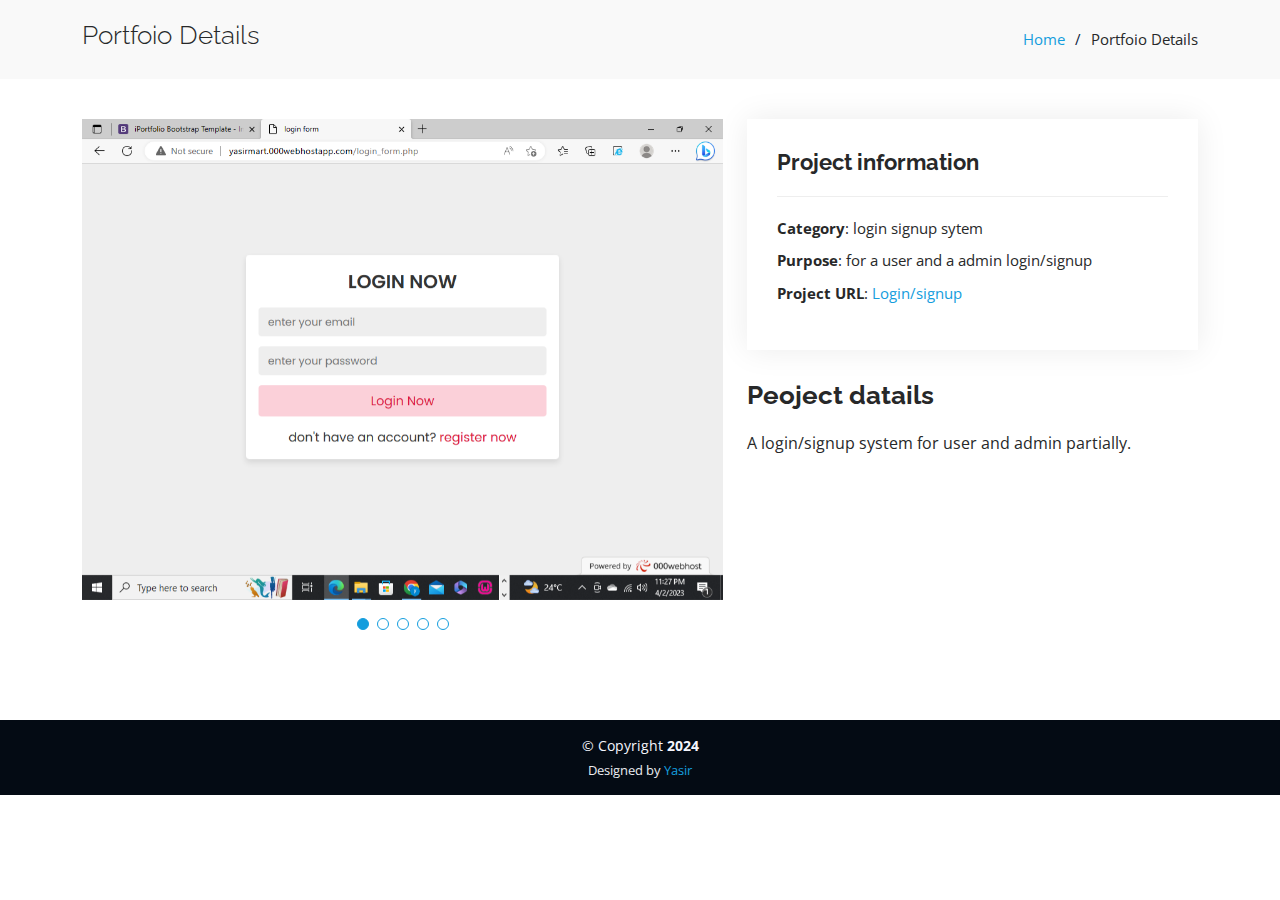
<file: login.html>
<!DOCTYPE html>
<html lang="en">

<head>
  <meta charset="utf-8">
  <meta content="width=device-width, initial-scale=1.0" name="viewport">

  <title>Portfolio Details - iPortfolio Bootstrap Template</title>
  <meta content="" name="description">
  <meta content="" name="keywords">

  <!-- Favicons -->
  <link href="assets/img/favicon.png" rel="icon">
  <link href="assets/img/apple-touch-icon.png" rel="apple-touch-icon">

  <!-- Google Fonts -->
  <link href="https://fonts.googleapis.com/css?family=Open+Sans:300,300i,400,400i,600,600i,700,700i|Raleway:300,300i,400,400i,500,500i,600,600i,700,700i|Poppins:300,300i,400,400i,500,500i,600,600i,700,700i" rel="stylesheet">

  <!-- Vendor CSS Files -->
  <link href="assets/vendor/aos/aos.css" rel="stylesheet">
  <link href="assets/vendor/bootstrap/css/bootstrap.min.css" rel="stylesheet">
  <link href="assets/vendor/bootstrap-icons/bootstrap-icons.css" rel="stylesheet">
  <link href="assets/vendor/boxicons/css/boxicons.min.css" rel="stylesheet">
  <link href="assets/vendor/glightbox/css/glightbox.min.css" rel="stylesheet">
  <link href="assets/vendor/swiper/swiper-bundle.min.css" rel="stylesheet">

  <!-- Template Main CSS File -->
  <link href="assets/css/style.css" rel="stylesheet">

  <!-- =======================================================
  * Template Name: iPortfolio
  * Updated: Mar 09 2023 with Bootstrap v5.2.3
  * Template URL: https://bootstrapmade.com/iportfolio-bootstrap-portfolio-websites-template/
  * Author: BootstrapMade.com
  * License: https://bootstrapmade.com/license/
  ======================================================== -->
</head>

<body>

  <!-- ======= Mobile nav toggle button ======= -->
  <i class="bi bi-list mobile-nav-toggle d-xl-none"></i>

  <!-- ======= Header ======= -->
  <header id="header">
    <div class="d-flex flex-column">

      <div class="profile">
        <img src="assets/img/hero-bg.jpeg" alt="" class="img-fluid rounded-circle">
        <h1 class="text-light"><a href="index.html">Muhammad Yasir</a></h1>
        <div class="social-links mt-3 text-center">
          <a href="https://twitter.com/MdYasir01?t=FAqyn0pRux_nf86flZlDNw&s=09" class="twitter"><i class="bx bxl-twitter"></i></a>
          <a href="https://www.facebook.com/profile.php?id=100055888222566&mibextid=ZbWKwL" class="facebook"><i class="bx bxl-facebook"></i></a>
          <a href="https://instagram.com/fronted_web_developer?igshid=ZDdkNTZiNTM=" class="instagram"><i class="bx bxl-instagram"></i></a>
          <a href="https://www.linkedin.com/in/muhammad-yasir-a74a68252" class="linkedin"><i class="bx bxl-linkedin"></i></a>
        </div>
      </div>

      <nav id="navbar" class="nav-menu navbar">
        <ul>
          <li><a href="index.html#hero" class="nav-link scrollto "><i class="bx bx-home"></i> <span>Home</span></a></li>
          <li><a href="index.html#about" class="nav-link scrollto"><i class="bx bx-user"></i> <span>About</span></a></li>
          <li><a href="index.html#portfolio" class="nav-link scrollto active"><i class="bx bx-book-content"></i> <span>Portfolio</span></a></li>
          <li><a href="index.html#services" class="nav-link scrollto"><i class="bx bx-server"></i> <span>Services</span></a></li>
          <li><a href="contact.html" class="nav-link scrollto"><i class="bx bx-envelope"></i> <span>Contact</span></a></li>
        </ul>
      </nav><!-- .nav-menu -->
    </div>
  </header><!-- End Header -->

  <main id="main">

    <!-- ======= Breadcrumbs ======= -->
    <section id="breadcrumbs" class="breadcrumbs">
      <div class="container">

        <div class="d-flex justify-content-between align-items-center">
          <h2>Portfoio Details</h2>
          <ol>
            <li><a href="index.html">Home</a></li>
            <li>Portfoio Details</li>
          </ol>
        </div>

      </div>
    </section><!-- End Breadcrumbs -->

    <!-- ======= Portfolio Details Section ======= -->
    <section id="portfolio-details" class="portfolio-details">
      <div class="container">

        <div class="row gy-6">

          <div class="col-lg-7">
            <div class="portfolio-details-slider swiper mb-3">
              <div class="swiper-wrapper align-items-center">

                <div class="swiper-slide">
                  <img src="assets/img/portfolio/login.png" alt="">
                </div>

                <div class="swiper-slide">
                  <img src="assets/img/portfolio/rigerter.png" alt="">
                </div>

                <div class="swiper-slide">
                  <img src="assets/img/portfolio/drop.png" alt="">
                </div>
                <div class="swiper-slide">
                    <img src="assets/img/portfolio/user.png" alt="">
                  </div>
                  <div class="swiper-slide">
                    <img src="assets/img/portfolio/admin.png" alt="">
                  </div>
              </div>
              <div class="swiper-pagination"></div>
            </div>
          </div>

          <div class="col-lg-5">
            <div class="portfolio-info">
              <h3>Project information</h3>
              <ul>
                <li><strong>Category</strong>: login signup sytem</li>
                <li><strong>Purpose</strong>: for a user and a admin login/signup</li>
                <li><strong>Project URL</strong>: <a href="https://yasirmart.000webhostapp.com/"> Login/signup</a></li>
              </ul>
            </div>
            <div class="portfolio-description">
              <h2>Peoject datails</h2>
              <p>
A login/signup system for user and admin partially.
              </p>
            </div>
          </div>

        </div>

      </div>
    </section><!-- End Portfolio Details Section -->

  </main><!-- End #main -->

  <!-- ======= Footer ======= -->
  <footer id="footer">
    <div class="container">
      <div class="copyright">
        &copy; Copyright <strong><span>2024</span></strong>
      </div>
      <div class="credits">
        <!-- All the links in the footer should remain intact. -->
        <!-- You can delete the links only if you purchased the pro version. -->
        <!-- Licensing information: https://bootstrapmade.com/license/ -->
        <!-- Purchase the pro version with working PHP/AJAX contact form: https://bootstrapmade.com/iportfolio-bootstrap-portfolio-websites-template/ -->
        Designed by <a href="">Yasir</a>
      </div>
    </div>
  </footer><!-- End  Footer -->

  <a href="#" class="back-to-top d-flex align-items-center justify-content-center"><i class="bi bi-arrow-up-short"></i></a>

  <!-- Vendor JS Files -->
  <script src="assets/vendor/purecounter/purecounter_vanilla.js"></script>
  <script src="assets/vendor/aos/aos.js"></script>
  <script src="assets/vendor/bootstrap/js/bootstrap.bundle.min.js"></script>
  <script src="assets/vendor/glightbox/js/glightbox.min.js"></script>
  <script src="assets/vendor/isotope-layout/isotope.pkgd.min.js"></script>
  <script src="assets/vendor/swiper/swiper-bundle.min.js"></script>
  <script src="assets/vendor/typed.js/typed.min.js"></script>
  <script src="assets/vendor/waypoints/noframework.waypoints.js"></script>
  <script src="assets/vendor/php-email-form/validate.js"></script>

  <!-- Template Main JS File -->
  <script src="assets/js/main.js"></script>

</body>

</html>
</file>
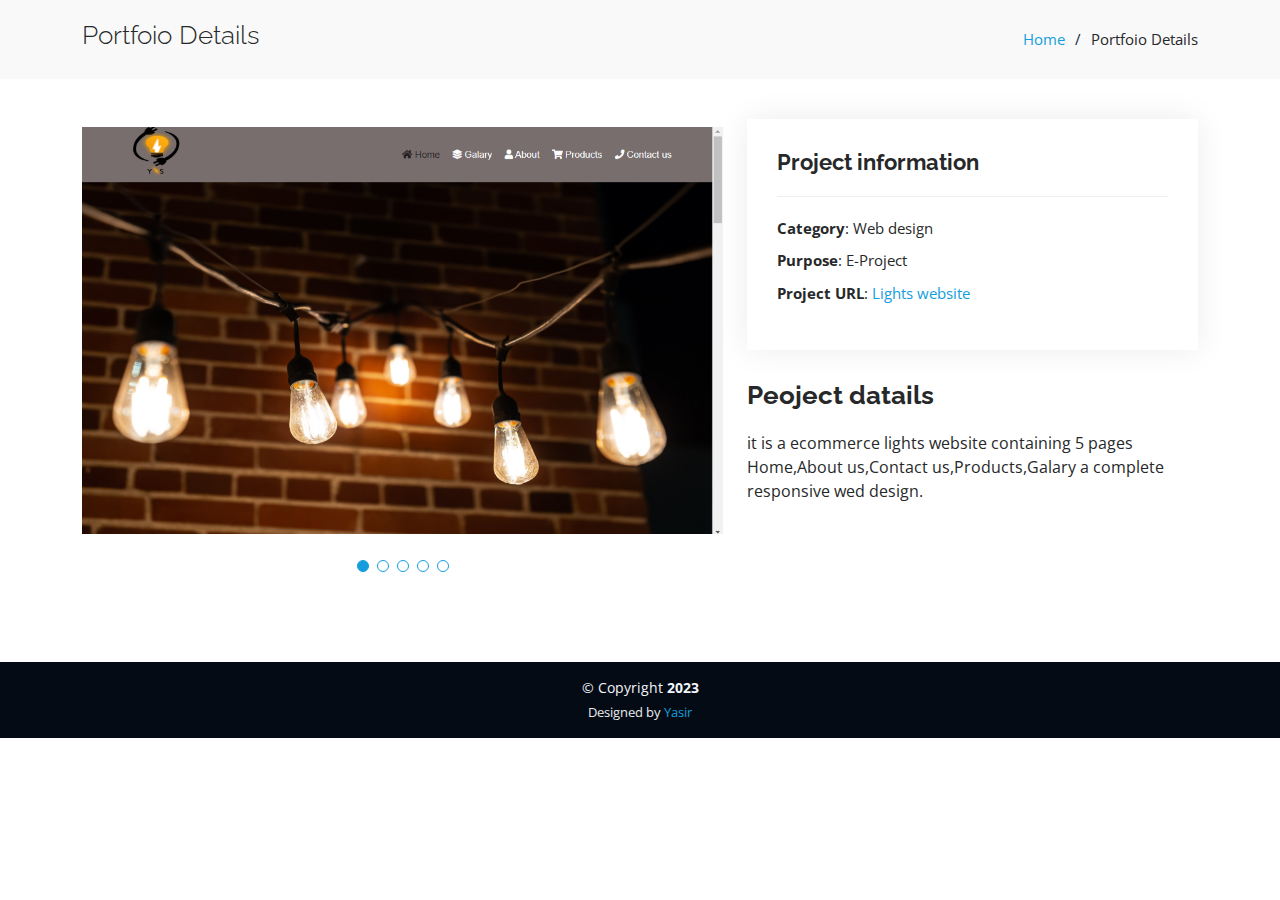
<file: portfolio-details.html>
<!DOCTYPE html>
<html lang="en">

<head>
  <meta charset="utf-8">
  <meta content="width=device-width, initial-scale=1.0" name="viewport">

  <title>Portfolio Details</title>
  <meta content="" name="description">
  <meta content="" name="keywords">

  <!-- Favicons -->
  <link href="assets/img/favicon.png" rel="icon">
  <link href="assets/img/apple-touch-icon.png" rel="apple-touch-icon">

  <!-- Google Fonts -->
  <link href="https://fonts.googleapis.com/css?family=Open+Sans:300,300i,400,400i,600,600i,700,700i|Raleway:300,300i,400,400i,500,500i,600,600i,700,700i|Poppins:300,300i,400,400i,500,500i,600,600i,700,700i" rel="stylesheet">

  <!-- Vendor CSS Files -->
  <link href="assets/vendor/aos/aos.css" rel="stylesheet">
  <link href="assets/vendor/bootstrap/css/bootstrap.min.css" rel="stylesheet">
  <link href="assets/vendor/bootstrap-icons/bootstrap-icons.css" rel="stylesheet">
  <link href="assets/vendor/boxicons/css/boxicons.min.css" rel="stylesheet">
  <link href="assets/vendor/glightbox/css/glightbox.min.css" rel="stylesheet">
  <link href="assets/vendor/swiper/swiper-bundle.min.css" rel="stylesheet">

  <!-- Template Main CSS File -->
  <link href="assets/css/style.css" rel="stylesheet">

  <!-- =======================================================
  * Template Name: iPortfolio
  * Updated: Mar 09 2023 with Bootstrap v5.2.3
  * Template URL: https://bootstrapmade.com/iportfolio-bootstrap-portfolio-websites-template/
  * Author: BootstrapMade.com
  * License: https://bootstrapmade.com/license/
  ======================================================== -->
</head>

<body>

  <!-- ======= Mobile nav toggle button ======= -->
  <i class="bi bi-list mobile-nav-toggle d-xl-none"></i>

  <!-- ======= Header ======= -->
  <header id="header">
    <div class="d-flex flex-column">

      <div class="profile">
        <img src="assets/img/hero-bg.jpeg" alt="" class="img-fluid rounded-circle">
        <h1 class="text-light"><a href="index.html">Muhammad Yasir</a></h1>
        <div class="social-links mt-3 text-center">
          <a href="https://twitter.com/MdYasir01?t=FAqyn0pRux_nf86flZlDNw&s=09" class="twitter"><i class="bx bxl-twitter"></i></a>
          <a href="https://www.facebook.com/profile.php?id=100055888222566&mibextid=ZbWKwL" class="facebook"><i class="bx bxl-facebook"></i></a>
          <a href="https://instagram.com/fronted_web_developer?igshid=ZDdkNTZiNTM=" class="instagram"><i class="bx bxl-instagram"></i></a>
          <a href="https://www.linkedin.com/in/muhammad-yasir-a74a68252" class="linkedin"><i class="bx bxl-linkedin"></i></a>
        </div>
      </div>

      <nav id="navbar" class="nav-menu navbar">
        <ul>
          <li><a href="index.html#hero" class="nav-link scrollto "><i class="bx bx-home"></i> <span>Home</span></a></li>
          <li><a href="index.html#about" class="nav-link scrollto"><i class="bx bx-user"></i> <span>About</span></a></li>
          <li><a href="index.html#portfolio" class="nav-link scrollto active"><i class="bx bx-book-content"></i> <span>Portfolio</span></a></li>
          <li><a href="index.html#services" class="nav-link scrollto"><i class="bx bx-server"></i> <span>Services</span></a></li>
          <li><a href="contact.html" class="nav-link scrollto"><i class="bx bx-envelope"></i> <span>Contact</span></a></li>
        </ul>
      </nav><!-- .nav-menu -->
    </div>
  </header><!-- End Header -->


  <main id="main">

    <!-- ======= Breadcrumbs ======= -->
    <section id="breadcrumbs" class="breadcrumbs">
      <div class="container">

        <div class="d-flex justify-content-between align-items-center">
          <h2>Portfoio Details</h2>
          <ol>
            <li><a href="index.html">Home</a></li>
            <li>Portfoio Details</li>
          </ol>
        </div>

      </div>
    </section><!-- End Breadcrumbs -->

    <!-- ======= Portfolio Details Section ======= -->
    <section id="portfolio-details" class="portfolio-details">
      <div class="container">

        <div class="row gy-6">

          <div class="col-lg-7">
            <div class="portfolio-details-slider swiper mb-3">
              <div class="swiper-wrapper align-items-center">

                <div class="swiper-slide">
                  <img src="assets/img/portfolio/portfolio-details-1.png" alt="">
                </div>

                <div class="swiper-slide">
                  <img src="assets/img/portfolio/portfolio-details-2.png" alt="">
                </div>

                <div class="swiper-slide">
                  <img src="assets/img/portfolio/portfolio-details-3.png" alt="">
                </div>
                <div class="swiper-slide">
                  <img src="assets/img/portfolio/portfolio-details-4.png" alt="">
                </div>
                <div class="swiper-slide">
                  <img src="assets/img/portfolio/portfolio-details-5.png" alt="">
                </div>
              </div>
              <div class="swiper-pagination"></div>
            </div>
          </div>

          <div class="col-lg-5">
            <div class="portfolio-info">
              <h3>Project information</h3>
              <ul>
                <li><strong>Category</strong>: Web design</li>
                <li><strong>Purpose</strong>: E-Project</li>
                <li><strong>Project URL</strong>: <a href="https://yasir402.github.io/lights.github.io/">Lights website</a></li>
              </ul>
            </div>
            <div class="portfolio-description">
              <h2>Peoject datails</h2>
              <p>
it is a ecommerce lights website containing 5 pages Home,About us,Contact us,Products,Galary a complete responsive wed design.
              </p>
            </div>
          </div>

        </div>

      </div>
    </section><!-- End Portfolio Details Section -->

  </main><!-- End #main -->

  <!-- ======= Footer ======= -->
  <footer id="footer">
    <div class="container">
      <div class="copyright">
        &copy; Copyright <strong><span>2023</span></strong>
      </div>
      <div class="credits">
        <!-- All the links in the footer should remain intact. -->
        <!-- You can delete the links only if you purchased the pro version. -->
        <!-- Licensing information: https://bootstrapmade.com/license/ -->
        <!-- Purchase the pro version with working PHP/AJAX contact form: https://bootstrapmade.com/iportfolio-bootstrap-portfolio-websites-template/ -->
        Designed by <a href="">Yasir</a>
      </div>
    </div>
  </footer><!-- End  Footer -->

  <a href="#" class="back-to-top d-flex align-items-center justify-content-center"><i class="bi bi-arrow-up-short"></i></a>

  <!-- Vendor JS Files -->
  <script src="assets/vendor/purecounter/purecounter_vanilla.js"></script>
  <script src="assets/vendor/aos/aos.js"></script>
  <script src="assets/vendor/bootstrap/js/bootstrap.bundle.min.js"></script>
  <script src="assets/vendor/glightbox/js/glightbox.min.js"></script>
  <script src="assets/vendor/isotope-layout/isotope.pkgd.min.js"></script>
  <script src="assets/vendor/swiper/swiper-bundle.min.js"></script>
  <script src="assets/vendor/typed.js/typed.min.js"></script>
  <script src="assets/vendor/waypoints/noframework.waypoints.js"></script>
  <script src="assets/vendor/php-email-form/validate.js"></script>

  <!-- Template Main JS File -->
  <script src="assets/js/main.js"></script>

</body>

</html>
</file>
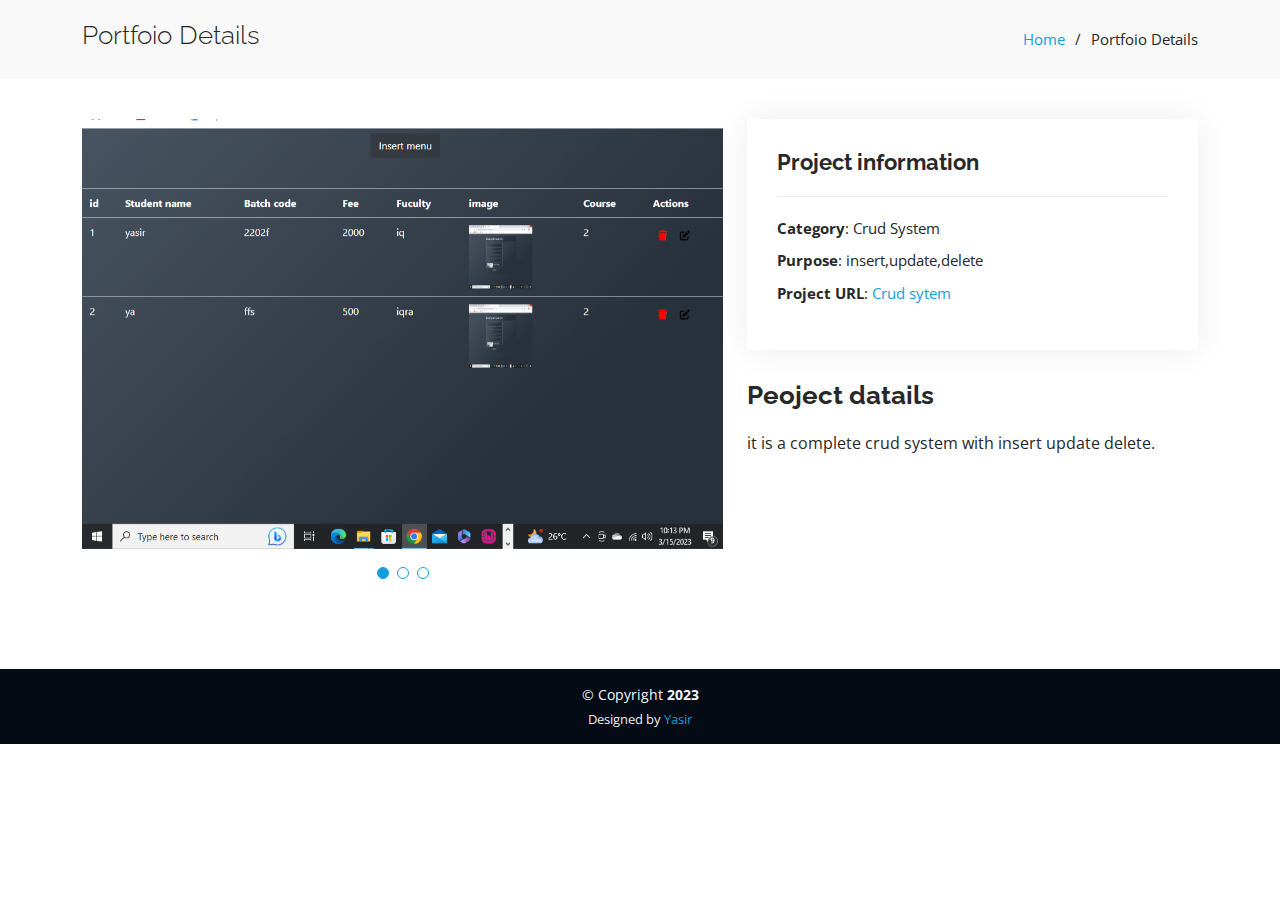
<file: project.html>
<!DOCTYPE html>
<html lang="en">

<head>
  <meta charset="utf-8">
  <meta content="width=device-width, initial-scale=1.0" name="viewport">

  <title>Portfolio Details - iPortfolio Bootstrap Template</title>
  <meta content="" name="description">
  <meta content="" name="keywords">

  <!-- Favicons -->
  <link href="assets/img/favicon.png" rel="icon">
  <link href="assets/img/apple-touch-icon.png" rel="apple-touch-icon">

  <!-- Google Fonts -->
  <link href="https://fonts.googleapis.com/css?family=Open+Sans:300,300i,400,400i,600,600i,700,700i|Raleway:300,300i,400,400i,500,500i,600,600i,700,700i|Poppins:300,300i,400,400i,500,500i,600,600i,700,700i" rel="stylesheet">

  <!-- Vendor CSS Files -->
  <link href="assets/vendor/aos/aos.css" rel="stylesheet">
  <link href="assets/vendor/bootstrap/css/bootstrap.min.css" rel="stylesheet">
  <link href="assets/vendor/bootstrap-icons/bootstrap-icons.css" rel="stylesheet">
  <link href="assets/vendor/boxicons/css/boxicons.min.css" rel="stylesheet">
  <link href="assets/vendor/glightbox/css/glightbox.min.css" rel="stylesheet">
  <link href="assets/vendor/swiper/swiper-bundle.min.css" rel="stylesheet">

  <!-- Template Main CSS File -->
  <link href="assets/css/style.css" rel="stylesheet">

  <!-- =======================================================
  * Template Name: iPortfolio
  * Updated: Mar 09 2023 with Bootstrap v5.2.3
  * Template URL: https://bootstrapmade.com/iportfolio-bootstrap-portfolio-websites-template/
  * Author: BootstrapMade.com
  * License: https://bootstrapmade.com/license/
  ======================================================== -->
</head>

<body>

  <!-- ======= Mobile nav toggle button ======= -->
  <i class="bi bi-list mobile-nav-toggle d-xl-none"></i>

  <!-- ======= Header ======= -->
  <header id="header">
    <div class="d-flex flex-column">

      <div class="profile">
        <img src="assets/img/hero-bg.jpeg" alt="" class="img-fluid rounded-circle">
        <h1 class="text-light"><a href="index.html">Muhammad Yasir</a></h1>
        <div class="social-links mt-3 text-center">
          <a href="https://twitter.com/MdYasir01?t=FAqyn0pRux_nf86flZlDNw&s=09" class="twitter"><i class="bx bxl-twitter"></i></a>
          <a href="https://www.facebook.com/profile.php?id=100055888222566&mibextid=ZbWKwL" class="facebook"><i class="bx bxl-facebook"></i></a>
          <a href="https://instagram.com/fronted_web_developer?igshid=ZDdkNTZiNTM=" class="instagram"><i class="bx bxl-instagram"></i></a>
          <a href="https://www.linkedin.com/in/muhammad-yasir-a74a68252" class="linkedin"><i class="bx bxl-linkedin"></i></a>
        </div>
      </div>

      <nav id="navbar" class="nav-menu navbar">
        <ul>
          <li><a href="index.html#hero" class="nav-link scrollto "><i class="bx bx-home"></i> <span>Home</span></a></li>
          <li><a href="index.html#about" class="nav-link scrollto"><i class="bx bx-user"></i> <span>About</span></a></li>
          <li><a href="index.html#portfolio" class="nav-link scrollto active"><i class="bx bx-book-content"></i> <span>Portfolio</span></a></li>
          <li><a href="index.html#services" class="nav-link scrollto"><i class="bx bx-server"></i> <span>Services</span></a></li>
          <li><a href="contact.html" class="nav-link scrollto"><i class="bx bx-envelope"></i> <span>Contact</span></a></li>
        </ul>
      </nav><!-- .nav-menu -->
    </div>
  </header><!-- End Header -->


  <main id="main">

    <!-- ======= Breadcrumbs ======= -->
    <section id="breadcrumbs" class="breadcrumbs">
      <div class="container">

        <div class="d-flex justify-content-between align-items-center">
          <h2>Portfoio Details</h2>
          <ol>
            <li><a href="index.html">Home</a></li>
            <li>Portfoio Details</li>
          </ol>
        </div>

      </div>
    </section><!-- End Breadcrumbs -->

    <!-- ======= Portfolio Details Section ======= -->
    <section id="portfolio-details" class="portfolio-details">
      <div class="container">

        <div class="row gy-6">

          <div class="col-lg-7">
            <div class="portfolio-details-slider swiper mb-3">
              <div class="swiper-wrapper align-items-center">

                <div class="swiper-slide">
                  <img src="assets/img/portfolio/pic-1.png" alt="">
                </div>

                <div class="swiper-slide">
                  <img src="assets/img/portfolio/pic-2.png" alt="">
                </div>

                <div class="swiper-slide">
                  <img src="assets/img/portfolio/pic-3.png" alt="">
                </div>
            
              </div>
              <div class="swiper-pagination"></div>
            </div>
          </div>

          <div class="col-lg-5">
            <div class="portfolio-info">
              <h3>Project information</h3>
              <ul>
                <li><strong>Category</strong>: Crud System</li>
                <li><strong>Purpose</strong>: insert,update,delete</li>
                <li><strong>Project URL</strong>: <a href="https://crudsytem.000webhostapp.com/"> Crud sytem</a></li>
              </ul>
            </div>
            <div class="portfolio-description">
              <h2>Peoject datails</h2>
              <p>
it is a complete crud system with insert update delete.
              </p>
            </div>
          </div>

        </div>

      </div>
    </section><!-- End Portfolio Details Section -->

  </main><!-- End #main -->

  <!-- ======= Footer ======= -->
  <footer id="footer">
    <div class="container">
      <div class="copyright">
        &copy; Copyright <strong><span>2023</span></strong>
      </div>
      <div class="credits">
        <!-- All the links in the footer should remain intact. -->
        <!-- You can delete the links only if you purchased the pro version. -->
        <!-- Licensing information: https://bootstrapmade.com/license/ -->
        <!-- Purchase the pro version with working PHP/AJAX contact form: https://bootstrapmade.com/iportfolio-bootstrap-portfolio-websites-template/ -->
        Designed by <a href="">Yasir</a>
      </div>
    </div>
  </footer><!-- End  Footer -->

  <a href="#" class="back-to-top d-flex align-items-center justify-content-center"><i class="bi bi-arrow-up-short"></i></a>

  <!-- Vendor JS Files -->
  <script src="assets/vendor/purecounter/purecounter_vanilla.js"></script>
  <script src="assets/vendor/aos/aos.js"></script>
  <script src="assets/vendor/bootstrap/js/bootstrap.bundle.min.js"></script>
  <script src="assets/vendor/glightbox/js/glightbox.min.js"></script>
  <script src="assets/vendor/isotope-layout/isotope.pkgd.min.js"></script>
  <script src="assets/vendor/swiper/swiper-bundle.min.js"></script>
  <script src="assets/vendor/typed.js/typed.min.js"></script>
  <script src="assets/vendor/waypoints/noframework.waypoints.js"></script>
  <script src="assets/vendor/php-email-form/validate.js"></script>

  <!-- Template Main JS File -->
  <script src="assets/js/main.js"></script>

</body>

</html>
</file>
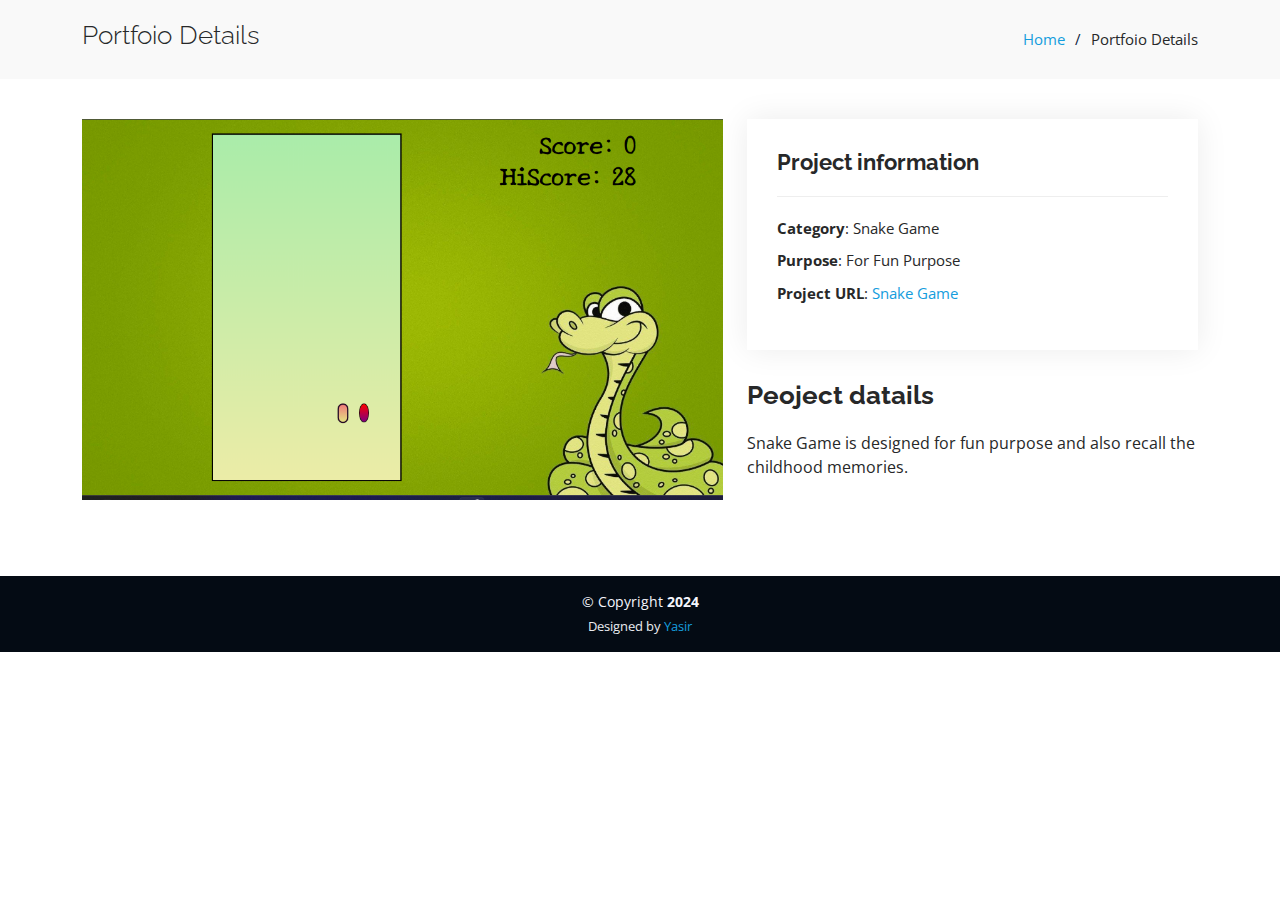
<file: snakegame.html>
<!DOCTYPE html>
<html lang="en">

<head>
  <meta charset="utf-8">
  <meta content="width=device-width, initial-scale=1.0" name="viewport">

  <title>Portfolio Details</title>
  <meta content="" name="description">
  <meta content="" name="keywords">

  <!-- Favicons -->
  <link href="assets/img/favicon.png" rel="icon">
  <link href="assets/img/apple-touch-icon.png" rel="apple-touch-icon">

  <!-- Google Fonts -->
  <link href="https://fonts.googleapis.com/css?family=Open+Sans:300,300i,400,400i,600,600i,700,700i|Raleway:300,300i,400,400i,500,500i,600,600i,700,700i|Poppins:300,300i,400,400i,500,500i,600,600i,700,700i" rel="stylesheet">

  <!-- Vendor CSS Files -->
  <link href="assets/vendor/aos/aos.css" rel="stylesheet">
  <link href="assets/vendor/bootstrap/css/bootstrap.min.css" rel="stylesheet">
  <link href="assets/vendor/bootstrap-icons/bootstrap-icons.css" rel="stylesheet">
  <link href="assets/vendor/boxicons/css/boxicons.min.css" rel="stylesheet">
  <link href="assets/vendor/glightbox/css/glightbox.min.css" rel="stylesheet">
  <link href="assets/vendor/swiper/swiper-bundle.min.css" rel="stylesheet">

  <!-- Template Main CSS File -->
  <link href="assets/css/style.css" rel="stylesheet">

  <!-- =======================================================
  * Template Name: iPortfolio
  * Updated: Mar 09 2023 with Bootstrap v5.2.3
  * Template URL: https://bootstrapmade.com/iportfolio-bootstrap-portfolio-websites-template/
  * Author: BootstrapMade.com
  * License: https://bootstrapmade.com/license/
  ======================================================== -->
</head>

<body>

  <!-- ======= Mobile nav toggle button ======= -->
  <i class="bi bi-list mobile-nav-toggle d-xl-none"></i>

  <!-- ======= Header ======= -->
  <header id="header">
    <div class="d-flex flex-column">

      <div class="profile">
        <img src="assets/img/hero-bg.jpeg" alt="" class="img-fluid rounded-circle">
        <h1 class="text-light"><a href="index.html">Muhammad Yasir</a></h1>
        <div class="social-links mt-3 text-center">
          <a href="https://twitter.com/MdYasir01?t=FAqyn0pRux_nf86flZlDNw&s=09" class="twitter"><i class="bx bxl-twitter"></i></a>
          <a href="https://www.facebook.com/profile.php?id=100055888222566&mibextid=ZbWKwL" class="facebook"><i class="bx bxl-facebook"></i></a>
          <a href="https://instagram.com/fronted_web_developer?igshid=ZDdkNTZiNTM=" class="instagram"><i class="bx bxl-instagram"></i></a>
          <a href="https://www.linkedin.com/in/muhammad-yasir-a74a68252" class="linkedin"><i class="bx bxl-linkedin"></i></a>
        </div>
      </div>

      <nav id="navbar" class="nav-menu navbar">
        <ul>
          <li><a href="index.html#hero" class="nav-link scrollto "><i class="bx bx-home"></i> <span>Home</span></a></li>
          <li><a href="index.html#about" class="nav-link scrollto"><i class="bx bx-user"></i> <span>About</span></a></li>
          <li><a href="index.html#portfolio" class="nav-link scrollto active"><i class="bx bx-book-content"></i> <span>Portfolio</span></a></li>
          <li><a href="index.html#services" class="nav-link scrollto"><i class="bx bx-server"></i> <span>Services</span></a></li>
          <li><a href="contact.html" class="nav-link scrollto"><i class="bx bx-envelope"></i> <span>Contact</span></a></li>
        </ul>
      </nav><!-- .nav-menu -->
    </div>
  </header><!-- End Header -->

  <main id="main">

    <!-- ======= Breadcrumbs ======= -->
    <section id="breadcrumbs" class="breadcrumbs">
      <div class="container">

        <div class="d-flex justify-content-between align-items-center">
          <h2>Portfoio Details</h2>
          <ol>
            <li><a href="index.html">Home</a></li>
            <li>Portfoio Details</li>
          </ol>
        </div>

      </div>
    </section><!-- End Breadcrumbs -->

    <!-- ======= Portfolio Details Section ======= -->
    <section id="portfolio-details" class="portfolio-details">
      <div class="container">

        <div class="row gy-6">

          <div class="col-lg-7">
            <div class="portfolio-details-slider swiper mb-3">
              <div class="swiper-wrapper align-items-center">

                <div class="swiper-slide">
                  <img src="assets/img/portfolio/Screenshot 2024-11-20 215637.png" alt="">
                </div>
              </div>
              <div class="swiper-pagination"></div>
            </div>
          </div>

          <div class="col-lg-5">
            <div class="portfolio-info">
              <h3>Project information</h3>
              <ul>
                <li><strong>Category</strong>: Snake Game</li>
                <li><strong>Purpose</strong>: For Fun Purpose</li>
                <li><strong>Project URL</strong>: <a target="_blank" href="https://yasir402.github.io/snakegame.github.io/">Snake Game</li>
            </a>  </ul>
            </div>
            <div class="portfolio-description">
              <h2>Peoject datails</h2>
              <p>
                Snake Game is designed for fun purpose and also recall the childhood memories.
              </p>
            </div>
          </div>

        </div>

      </div>
    </section><!-- End Portfolio Details Section -->

  </main><!-- End #main -->

  <!-- ======= Footer ======= -->
  <footer id="footer">
    <div class="container">
      <div class="copyright">
        &copy; Copyright <strong><span>2024</span></strong>
      </div>
      <div class="credits">
        <!-- All the links in the footer should remain intact. -->
        <!-- You can delete the links only if you purchased the pro version. -->
        <!-- Licensing information: https://bootstrapmade.com/license/ -->
        <!-- Purchase the pro version with working PHP/AJAX contact form: https://bootstrapmade.com/iportfolio-bootstrap-portfolio-websites-template/ -->
        Designed by <a href="">Yasir</a>
      </div>
    </div>
  </footer><!-- End  Footer -->

  <a href="#" class="back-to-top d-flex align-items-center justify-content-center"><i class="bi bi-arrow-up-short"></i></a>

  <!-- Vendor JS Files -->
  <script src="assets/vendor/purecounter/purecounter_vanilla.js"></script>
  <script src="assets/vendor/aos/aos.js"></script>
  <script src="assets/vendor/bootstrap/js/bootstrap.bundle.min.js"></script>
  <script src="assets/vendor/glightbox/js/glightbox.min.js"></script>
  <script src="assets/vendor/isotope-layout/isotope.pkgd.min.js"></script>
  <script src="assets/vendor/swiper/swiper-bundle.min.js"></script>
  <script src="assets/vendor/typed.js/typed.min.js"></script>
  <script src="assets/vendor/waypoints/noframework.waypoints.js"></script>
  <script src="assets/vendor/php-email-form/validate.js"></script>

  <!-- Template Main JS File -->
  <script src="assets/js/main.js"></script>

</body>

</html>
</file>
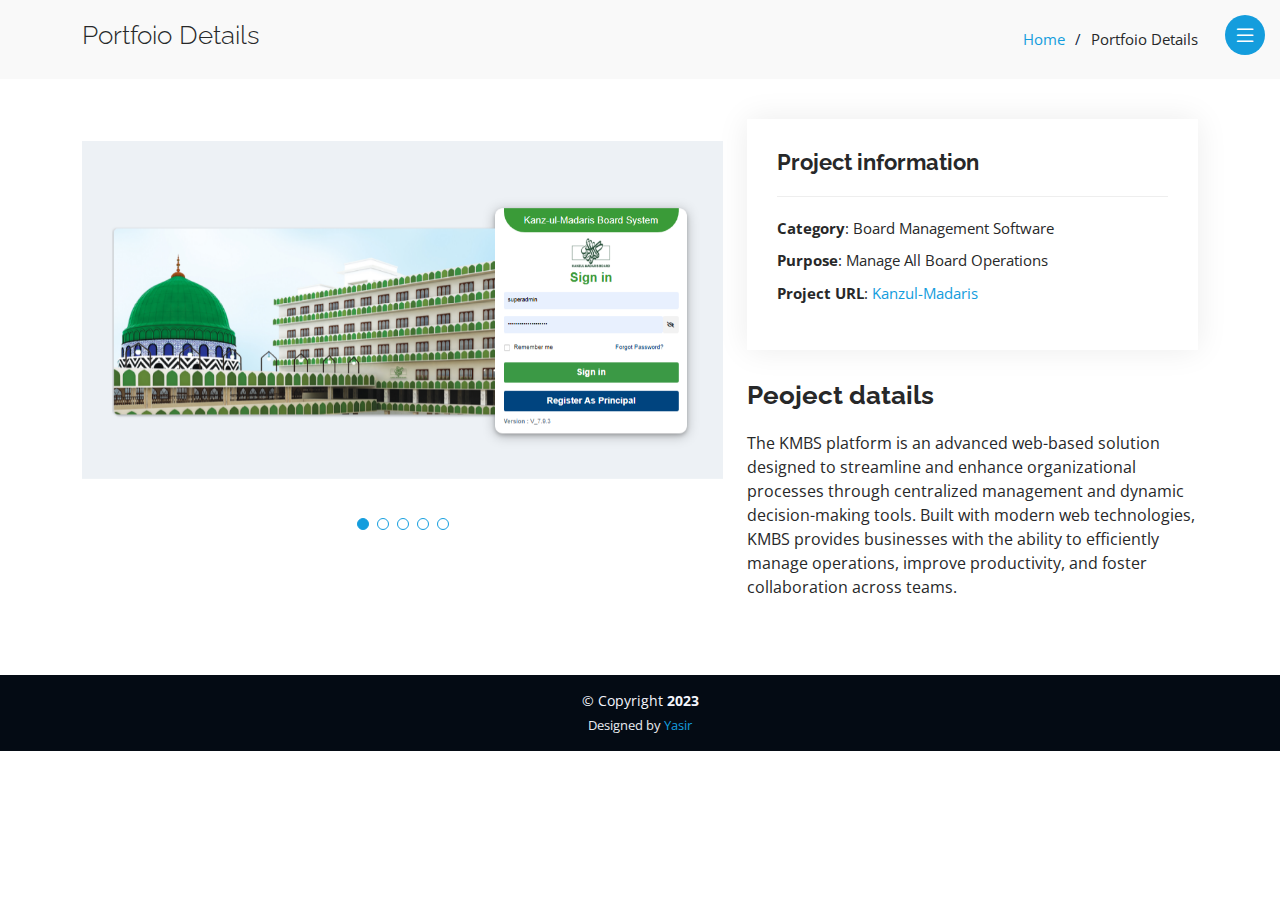
<file: sso.html>
<!DOCTYPE html>
<html lang="en">

<head>
  <meta charset="utf-8">
  <meta content="width=device-width, initial-scale=1.0" name="viewport">

  <title>Portfolio Details - iPortfolio Bootstrap Template</title>
  <meta content="" name="description">
  <meta content="" name="keywords">

  <!-- Favicons -->
  <link href="assets/img/favicon.png" rel="icon">
  <link href="assets/img/apple-touch-icon.png" rel="apple-touch-icon">

  <!-- Google Fonts -->
  <link href="https://fonts.googleapis.com/css?family=Open+Sans:300,300i,400,400i,600,600i,700,700i|Raleway:300,300i,400,400i,500,500i,600,600i,700,700i|Poppins:300,300i,400,400i,500,500i,600,600i,700,700i" rel="stylesheet">

  <!-- Vendor CSS Files -->
  <link href="assets/vendor/aos/aos.css" rel="stylesheet">
  <link href="assets/vendor/bootstrap/css/bootstrap.min.css" rel="stylesheet">
  <link href="assets/vendor/bootstrap-icons/bootstrap-icons.css" rel="stylesheet">
  <link href="assets/vendor/boxicons/css/boxicons.min.css" rel="stylesheet">
  <link href="assets/vendor/glightbox/css/glightbox.min.css" rel="stylesheet">
  <link href="assets/vendor/swiper/swiper-bundle.min.css" rel="stylesheet">

  <!-- Template Main CSS File -->
  <link href="assets/css/style.css" rel="stylesheet">

  <!-- =======================================================
  * Template Name: iPortfolio
  * Updated: Mar 09 2023 with Bootstrap v5.2.3
  * Template URL: https://bootstrapmade.com/iportfolio-bootstrap-portfolio-websites-template/
  * Author: BootstrapMade.com
  * License: https://bootstrapmade.com/license/
  ======================================================== -->
</head>

<body>

  <!-- ======= Mobile nav toggle button ======= -->
  <i class="bi bi-list mobile-nav-toggle"></i>

  <!-- ======= Header ======= -->
  <header id="header">
    <div class="d-flex flex-column">

      <div class="profile">
        <img src="assets/img/img.jpg" alt="" class="img-fluid rounded-circle">
        <h1 class="text-light"><a href="index.html">Muhammad Yasir</a></h1>
        <div class="social-links mt-3 text-center">
          <a href="https://twitter.com/MdYasir01?t=FAqyn0pRux_nf86flZlDNw&s=09" class="twitter"><i class="bx bxl-twitter"></i></a>
          <a href="https://www.facebook.com/profile.php?id=100055888222566&mibextid=ZbWKwL" class="facebook"><i class="bx bxl-facebook"></i></a>
          <a href="https://instagram.com/fronted_web_developer?igshid=ZDdkNTZiNTM=" class="instagram"><i class="bx bxl-instagram"></i></a>
          <a href="https://www.linkedin.com/in/muhammad-yasir-a74a68252" class="linkedin"><i class="bx bxl-linkedin"></i></a>
        </div>
      </div>

      <nav id="navbar" class="nav-menu navbar">
        <ul>
          <li><a href="index.html#hero" class="nav-link scrollto "><i class="bx bx-home"></i> <span>Home</span></a></li>
          <li><a href="index.html#about" class="nav-link scrollto"><i class="bx bx-user"></i> <span>About</span></a></li>
          <li><a href="index.html#portfolio" class="nav-link scrollto active"><i class="bx bx-book-content"></i> <span>Portfolio</span></a></li>
          <li><a href="index.html#services" class="nav-link scrollto"><i class="bx bx-server"></i> <span>Services</span></a></li>
          <li><a href="contact.html" class="nav-link scrollto"><i class="bx bx-envelope"></i> <span>Contact</span></a></li>
        </ul>
      </nav><!-- .nav-menu -->
    </div>
  </header><!-- End Header -->

  <main id="main">

    <!-- ======= Breadcrumbs ======= -->
    <section id="breadcrumbs" class="breadcrumbs">
      <div class="container">

        <div class="d-flex justify-content-between align-items-center">
          <h2>Portfoio Details</h2>
          <ol>
            <li><a href="index.html">Home</a></li>
            <li>Portfoio Details</li>
          </ol>
        </div>

      </div>
    </section><!-- End Breadcrumbs -->

    <!-- ======= Portfolio Details Section ======= -->
    <section id="portfolio-details" class="portfolio-details">
      <div class="container">

        <div class="row gy-6">

          <div class="col-lg-7">
            <div class="portfolio-details-slider swiper mb-3">
              <div class="swiper-wrapper align-items-center">

                <div class="swiper-slide">
                  <img src="assets/img/portfolio/Screenshot 2024-11-20 213804.png" alt="">
                </div>

                <div class="swiper-slide">
                  <img src="assets/img/portfolio/Screenshot 2024-11-20 214204.png" alt="">
                </div>

                <div class="swiper-slide">
                  <img src="assets/img/portfolio/Screenshot 2024-11-20 214242.png" alt="">
                </div>
                <div class="swiper-slide">
                    <img src="assets/img/portfolio/Screenshot 2024-11-20 214304.png" alt="">
                  </div>
                  <div class="swiper-slide">
                    <img src="assets/img/portfolio/Screenshot 2024-11-20 214342.png" alt="">
                  </div>
              </div>
              <div class="swiper-pagination"></div>
            </div>
          </div>

          <div class="col-lg-5">
            <div class="portfolio-info">
              <h3>Project information</h3>
              <ul>
                <li><strong>Category</strong>: Board Management Software</li>
                <li><strong>Purpose</strong>: Manage All Board Operations </li>
                <li><strong>Project URL</strong>: <a target="_blank" href="https://kmbs.dibaadm.com/">Kanzul-Madaris</li>
            </a>  </ul>
            </div>
            <div class="portfolio-description">
              <h2>Peoject datails</h2>
              <p>
                The KMBS platform is an advanced web-based solution designed to streamline and enhance organizational processes through centralized management and dynamic decision-making tools. Built with modern web technologies, KMBS provides businesses with the ability to efficiently manage operations, improve productivity, and foster collaboration across teams.</p>
            </div>
          </div>

        </div>

      </div>
    </section><!-- End Portfolio Details Section -->

  </main><!-- End #main -->

  <!-- ======= Footer ======= -->
  <footer id="footer">
    <div class="container">
      <div class="copyright">
        &copy; Copyright <strong><span>2023</span></strong>
      </div>
      <div class="credits">
        <!-- All the links in the footer should remain intact. -->
        <!-- You can delete the links only if you purchased the pro version. -->
        <!-- Licensing information: https://bootstrapmade.com/license/ -->
        <!-- Purchase the pro version with working PHP/AJAX contact form: https://bootstrapmade.com/iportfolio-bootstrap-portfolio-websites-template/ -->
        Designed by <a href="">Yasir</a>
      </div>
    </div>
  </footer><!-- End  Footer -->

  <a href="#" class="back-to-top d-flex align-items-center justify-content-center"><i class="bi bi-arrow-up-short"></i></a>

  <!-- Vendor JS Files -->
  <script src="assets/vendor/purecounter/purecounter_vanilla.js"></script>
  <script src="assets/vendor/aos/aos.js"></script>
  <script src="assets/vendor/bootstrap/js/bootstrap.bundle.min.js"></script>
  <script src="assets/vendor/glightbox/js/glightbox.min.js"></script>
  <script src="assets/vendor/isotope-layout/isotope.pkgd.min.js"></script>
  <script src="assets/vendor/swiper/swiper-bundle.min.js"></script>
  <script src="assets/vendor/typed.js/typed.min.js"></script>
  <script src="assets/vendor/waypoints/noframework.waypoints.js"></script>
  <script src="assets/vendor/php-email-form/validate.js"></script>

  <!-- Template Main JS File -->
  <script src="assets/js/main.js"></script>

</body>

</html>
</file>
<file: assets/css/style.css>
/**
* Template Name: iPortfolio
* Updated: Mar 09 2023 with Bootstrap v5.2.3
* Template URL: https://bootstrapmade.com/iportfolio-bootstrap-portfolio-websites-template/
* Author: BootstrapMade.com
* License: https://bootstrapmade.com/license/
*/

/*--------------------------------------------------------------
# General
--------------------------------------------------------------*/
body {
  font-family: "Open Sans", sans-serif;
  color: #272829;
}
.btnn{
  padding: 11px;
padding-inline-start: 11px;

background-color: #149ddd;
color: white;
font-family:  "Raleway", sans-serif;
        
}
.btnn:hover{
  background-color: #79c4e7;
  transition: all 0.9s;
  color: white
  
}
.bx-download{
  
  margin-right: 2px;
}
a {
  color: #149ddd;
  text-decoration: none;
}

a:hover {
  color: #37b3ed;
  text-decoration: none;
}

h1,
h2,
h3,
h4,
h5,
h6 {
  font-family: "Raleway", sans-serif;
}

/*--------------------------------------------------------------
# Back to top button
--------------------------------------------------------------*/
.back-to-top {
  position: fixed;
  visibility: hidden;
  opacity: 0;
  right: 15px;
  bottom: 15px;
  z-index: 996;
  background: #149ddd;
  width: 40px;
  height: 40px;
  border-radius: 50px;
  transition: all 0.4s;
}

.back-to-top i {
  font-size: 28px;
  color: #fff;
  line-height: 0;
}

.back-to-top:hover {
  background: #2eafec;
  color: #fff;
}

.back-to-top.active {
  visibility: visible;
  opacity: 1;
}

/*--------------------------------------------------------------
# Header
--------------------------------------------------------------*/
#header {
  position: fixed;
  top: 0;
  left: 0;
  bottom: 0;
  width: 300px;
  transition: all ease-in-out 0.5s;
  z-index: 9997;
  transition: all 0.5s;
  padding: 0 15px;
  background: #040b14;
  overflow-y: auto;
}

#header .profile img {
  margin: 15px auto;
  display: block;
  width: 120px;
  border: 8px solid #2c2f3f;
}

#header .profile h1 {
  font-size: 24px;
  margin: 0;
  padding: 0;
  font-weight: 600;
  -moz-text-align-last: center;
  text-align-last: center;
  font-family: "Poppins", sans-serif;
}

#header .profile h1 a,
#header .profile h1 a:hover {
  color: #fff;
  text-decoration: none;
}

#header .profile .social-links a {
  font-size: 18px;
  display: inline-block;
  background: #212431;
  color: #fff;
  line-height: 1;
  padding: 8px 0;
  margin-right: 4px;
  border-radius: 50%;
  text-align: center;
  width: 36px;
  height: 36px;
  transition: 0.3s;
}

#header .profile .social-links a:hover {
  background: #149ddd;
  color: #fff;
  text-decoration: none;
}

#main {
  margin-left: 300px;
}

@media (max-width: 1199px) {
  #header {
    left: -300px;
  }

  #main {
    margin-left: 0;
  }
}
@media (min-width: 1199px) {
  #header {
    left: -300px;
  }

  #main {
    margin-left: 0;
  }
}
/*--------------------------------------------------------------
# Navigation Menu
--------------------------------------------------------------*/
/* Desktop Navigation */
.nav-menu {
  padding: 30px 0 0 0;
}

.nav-menu * {
  margin: 0;
  padding: 0;
  list-style: none;
}

.nav-menu>ul>li {
  position: relative;
  white-space: nowrap;
}

.nav-menu a,
.nav-menu a:focus {
  display: flex;
  align-items: center;
  color: #a8a9b4;
  padding: 12px 15px;
  margin-bottom: 8px;
  transition: 0.3s;
  font-size: 15px;
}

.nav-menu a i,
.nav-menu a:focus i {
  font-size: 24px;
  padding-right: 8px;
  color: #6f7180;
}

.nav-menu a:hover,
.nav-menu .active,
.nav-menu .active:focus,
.nav-menu li:hover>a {
  text-decoration: none;
  color: #fff;
}

.nav-menu a:hover i,
.nav-menu .active i,
.nav-menu .active:focus i,
.nav-menu li:hover>a i {
  color: #149ddd;
}

/* Mobile Navigation */
.mobile-nav-toggle {
  position: fixed;
  right: 15px;
  top: 15px;
  z-index: 9998;
  border: 0;
  font-size: 24px;
  transition: all 0.4s;
  outline: none !important;
  background-color: #149ddd;
  color: #fff;
  width: 40px;
  height: 40px;
  display: inline-flex;
  align-items: center;
  justify-content: center;
  line-height: 0;
  border-radius: 50px;
  cursor: pointer;
}

.mobile-nav-active {
  overflow: hidden;
}

.mobile-nav-active #header {
  left: 0;
}

/*--------------------------------------------------------------
# Hero Section
--------------------------------------------------------------*/
#hero {
/* Note: 'object-fit' is not a valid property for background images, so you can remove it */
}
#hero-bg{
  overflow: hidden;
  height: 100vh;
    background: url("../img/img.jpg") top center;

  background-size:cover; /* This will make the image cover the entire viewport */
  background-color: #000000;

}

#hero:before {
  content: "";
  background: rgba(5, 13, 24, 0.3);
  position: absolute;
  bottom: 0;
  top: 0;
  left: 0;
  right: 0;
  z-index: 1;
}

#hero .hero-container {
  position: relative;
  z-index: 2;
  min-width: 300px;
}

#hero h1 {
  margin: 0 0 10px 0;
  font-size: 64px;
  font-weight: 700;
  line-height: 56px;
  color: #fff;
}

#hero p {
  color: #fff;
  margin-bottom: 50px;
  font-size: 26px;
  font-family: "Raleway", sans-serif;
}

#hero p span {
  color: #fff;
  padding-bottom: 4px;
  letter-spacing: 1px;
  border-bottom: 3px solid #149ddd;
}

@media (min-width: 1024px) {
   #hero-bg {
  background: url("../img/my.jpg") top center;
    background-size: cover;
    /* background-color: #000000; optional, keeps fallback */
  }
}

@media (max-width: 768px) {
  #hero h1 {
    font-size: 28px;
    line-height: 36px;
  }

  #hero h2 {
    font-size: 18px;
    line-height: 24px;
    margin-bottom: 30px;
  }
}

/*--------------------------------------------------------------
# Sections General
--------------------------------------------------------------*/
section {
  padding: 60px 0;
  overflow: hidden;
}

.section-bg {
  background: #f5f8fd;
}

.section-title {
  padding-bottom: 30px;
}

.section-title h2 {
  font-size: 32px;
  font-weight: bold;
  margin-bottom: 20px;
  padding-bottom: 20px;
  position: relative;
  color: #173b6c;
}

.section-title h2::after {
  content: "";
  position: absolute;
  display: block;
  width: 50px;
  height: 3px;
  background: #149ddd;
  bottom: 0;
  left: 0;
}

.section-title p {
  margin-bottom: 0;
}

/*--------------------------------------------------------------
# About
--------------------------------------------------------------*/
.about .content h3 {
  font-weight: 700;
  font-size: 26px;
  color: #173b6c;
}

.about .content ul {
  list-style: none;
  padding: 0;
}

.about .content ul li {

  margin-bottom: 20px;
  display: flex;
  align-items: center;
}

.about .content ul strong {
  margin-right: 10px;
}

.about .content ul i {
  font-size: 16px;
  margin-right: 5px;
  color: #149ddd;
  line-height: 0;
}

.about .content p:last-child {
  margin-bottom: 0;
}
.about .content .btnn{
  cursor: pointer;
  border-radius: 34px;
  width: 140px;
  height: 42px;
  border-spacing: inherit;

}

/*--------------------------------------------------------------
# Facts
--------------------------------------------------------------*/
.facts {
  padding-bottom: 30px;
  margin-top: 0;
}

.facts .count-box {
  padding: 30px;
  width: 100%;
}

.facts .count-box i {
  display: block;
  font-size: 44px;
  color: #149ddd;
  float: left;
  line-height: 0;
}

.facts .count-box span {
  font-size: 48px;
  line-height: 40px;
  display: block;
  font-weight: 700;
  color: #050d18;
  margin-left: 60px;
}

.facts .count-box p {
  padding: 15px 0 0 0;
  margin: 0 0 0 60px;
  font-family: "Raleway", sans-serif;
  font-size: 14px;
  color: #122f57;
}

.facts .count-box a {
  font-weight: 600;
  display: block;
  margin-top: 20px;
  color: #122f57;
  font-size: 15px;
  font-family: "Poppins", sans-serif;
  transition: ease-in-out 0.3s;
}

.facts .count-box a:hover {
  color: #1f5297;
}

/*--------------------------------------------------------------
# Akills
--------------------------------------------------------------*/
.skills .progress {
  height: 60px;
  display: block;
  background: none;
  border-radius: 0;
}

.skills .progress .skill {
  padding: 0;
  margin: 0 0 6px 0;
  text-transform: uppercase;
  display: block;
  font-weight: 600;
  font-family: "Poppins", sans-serif;
  color: #050d18;
}

.skills .progress .skill .val {
  float: right;
  font-style: normal;
}

.skills .progress-bar-wrap {
  background: #dce8f8;
  height: 10px;
}

.skills .progress-bar {
  width: 1px;
  height: 10px;
  transition: 0.9s;
  background-color: #149ddd;
}

/*--------------------------------------------------------------
# Resume
--------------------------------------------------------------*/
.resume .resume-title {
  font-size: 26px;
  font-weight: 700;
  margin-top: 20px;
  margin-bottom: 20px;
  color: #050d18;
}

.resume .resume-item {
  padding: 0 0 20px 20px;
  margin-top: -2px;
  border-left: 2px solid #1f5297;
  position: relative;
}

.resume .resume-item h4 {
  line-height: 18px;
  font-size: 18px;
  font-weight: 600;
  text-transform: uppercase;
  font-family: "Poppins", sans-serif;
  color: #050d18;
  margin-bottom: 10px;
}

.resume .resume-item h5 {
  font-size: 16px;
  background: #e4edf9;
  padding: 5px 15px;
  display: inline-block;
  font-weight: 600;
  margin-bottom: 10px;
}

.resume .resume-item ul {
  padding-left: 20px;
}

.resume .resume-item ul li {
  padding-bottom: 10px;
}

.resume .resume-item:last-child {
  padding-bottom: 0;
}

.resume .resume-item::before {
  content: "";
  position: absolute;
  width: 16px;
  height: 16px;
  border-radius: 50px;
  left: -9px;
  top: 0;
  background: #fff;
  border: 2px solid #1f5297;
}

/*--------------------------------------------------------------
# Portfolio
--------------------------------------------------------------*/
.portfolio .portfolio-item {
  margin-bottom: 30px;
}

.portfolio #portfolio-flters {
  padding: 0;
  margin: 0 auto 35px auto;
  list-style: none;
  text-align: center;
  background: #fff;
  border-radius: 50px;
  padding: 2px 15px;
}

.portfolio #portfolio-flters li {
    font-family: "Poppins", sans-serif;
  cursor: pointer;
  display: inline-block;
  padding: 10px 15px 8px 15px;
  font-size: 14px;
  font-weight: 600;
  line-height: 1;
  text-transform: uppercase;
  color: #272829;
  margin-bottom: 5px;
  transition: all 0.3s ease-in-out;
}

.portfolio #portfolio-flters li:hover,
.portfolio #portfolio-flters li.filter-active {
  color: #149ddd;
}

.portfolio #portfolio-flters li:last-child {
  margin-right: 0;
}

.portfolio .portfolio-wrap {
  transition: 0.3s;
  position: relative;
  overflow: hidden;
  z-index: 1;
}

.portfolio .portfolio-wrap::before {
  content: "";
  background: rgba(255, 255, 255, 0.5);
  position: absolute;
  left: 0;
  right: 0;
  top: 0;
  bottom: 0;
  transition: all ease-in-out 0.3s;
  z-index: 2;
  opacity: 0;
}

.portfolio .portfolio-wrap .portfolio-links {
  opacity: 1;
  left: 0;
  right: 0;
  bottom: -60px;
  z-index: 3;
  position: absolute;
  transition: all ease-in-out 0.3s;
  display: flex;
  justify-content: center;
}

.portfolio .portfolio-wrap .portfolio-links a {
  color: #fff;
  font-size: 28px;
  text-align: center;
  background: rgba(20, 157, 221, 0.75);
  transition: 0.3s;
  width: 50%;
}

.portfolio .portfolio-wrap .portfolio-links a:hover {
  background: rgba(20, 157, 221, 0.95);
}

.portfolio .portfolio-wrap .portfolio-links a+a {
  border-left: 1px solid #37b3ed;
}

.portfolio .portfolio-wrap:hover::before {
  top: 0;
  left: 0;
  right: 0;
  bottom: 0;
  opacity: 1;
}

.portfolio .portfolio-wrap:hover .portfolio-links {
  opacity: 1;
  bottom: 0;
}

/*--------------------------------------------------------------
# Portfolio Details
--------------------------------------------------------------*/
.portfolio-details {
  padding-top: 40px;
}

.portfolio-details .portfolio-details-slider img {
  width: 100%;
}

.portfolio-details .portfolio-details-slider .swiper-pagination {
  margin-top: 20px;
  position: relative;
}

.portfolio-details .portfolio-details-slider .swiper-pagination .swiper-pagination-bullet {
  width: 12px;
  height: 12px;
  background-color: #fff;
  opacity: 1;
  border: 1px solid #149ddd;
}

.portfolio-details .portfolio-details-slider .swiper-pagination .swiper-pagination-bullet-active {
  background-color: #149ddd;
}

.portfolio-details .portfolio-info {
  padding: 30px;
  box-shadow: 0px 0 30px rgba(5, 13, 24, 0.08);
}

.portfolio-details .portfolio-info h3 {
  font-size: 22px;
  font-weight: 700;
  margin-bottom: 20px;
  padding-bottom: 20px;
  border-bottom: 1px solid #eee;
}

.portfolio-details .portfolio-info ul {
  list-style: none;
  padding: 0;
  font-size: 15px;
}

.portfolio-details .portfolio-info ul li+li {
  margin-top: 10px;
}

.portfolio-details .portfolio-description {
  padding-top: 30px;
}

.portfolio-details .portfolio-description h2 {
  font-size: 26px;
  font-weight: 700;
  margin-bottom: 20px;
}

.portfolio-details .portfolio-description p {
  padding: 0;
}

/*--------------------------------------------------------------
# Services
--------------------------------------------------------------*/
.services .icon-box {
  margin-bottom: 20px;
}

.services .icon {
  float: left;
  display: flex;
  align-items: center;
  justify-content: center;
  width: 54px;
  height: 54px;
  background: #149ddd;
  border-radius: 50%;
  transition: 0.5s;
  border: 1px solid #149ddd;
}

.services .icon i {
  color: #fff;
  font-size: 24px;
  line-height: 0;
}

.services .icon-box:hover .icon {
  background: #fff;
}

.services .icon-box:hover .icon i {
  color: #149ddd;
}

.services .title {
    font-family: "Poppins", sans-serif;
  margin-left: 80px;
  font-weight: 700;
  margin-bottom: 15px;
  font-size: 18px;
}

.services .title a {
  color: #343a40;
}

.services .title a:hover {
  color: #149ddd;
}

.services .description {
  margin-left: 80px;
  line-height: 24px;
  font-size: 14px;
}

/*--------------------------------------------------------------
# Testimonials
--------------------------------------------------------------*/
.testimonials .testimonials-carousel,
.testimonials .testimonials-slider {
  overflow: hidden;
}

.testimonials .testimonial-item {
  box-sizing: content-box;
  text-align: center;
  min-height: 320px;
}

.testimonials .testimonial-item .testimonial-img {
  width: 90px;
  border-radius: 50%;
  margin: 0 auto;
}

.testimonials .testimonial-item h3 {
  font-size: 18px;
  font-weight: bold;
  margin: 10px 0 5px 0;
  color: #111;
}

.testimonials .testimonial-item h4 {
  font-size: 14px;
  color: #999;
  margin: 0;
}

.testimonials .testimonial-item .quote-icon-left,
.testimonials .testimonial-item .quote-icon-right {
  color: #c3e8fa;
  font-size: 26px;
}

.testimonials .testimonial-item .quote-icon-left {
  display: inline-block;
  left: -5px;
  position: relative;
}

.testimonials .testimonial-item .quote-icon-right {
  display: inline-block;
  right: -5px;
  position: relative;
  top: 10px;
}

.testimonials .testimonial-item p {
  font-style: italic;
  margin: 0 15px 15px 15px;
  padding: 20px;
  background: #fff;
  position: relative;
  margin-bottom: 35px;
  border-radius: 6px;
  box-shadow: 0px 2px 15px rgba(0, 0, 0, 0.1);
}

.testimonials .testimonial-item p::after {
  content: "";
  width: 0;
  height: 0;
  border-top: 20px solid #fff;
  border-right: 20px solid transparent;
  border-left: 20px solid transparent;
  position: absolute;
  bottom: -20px;
  left: calc(50% - 20px);
}

.testimonials .swiper-pagination {
  margin-top: 20px;
  position: relative;
}

.testimonials .swiper-pagination .swiper-pagination-bullet {
  width: 12px;
  height: 12px;
  background-color: #fff;
  opacity: 1;
  border: 1px solid #149ddd;
}

.testimonials .swiper-pagination .swiper-pagination-bullet-active {
  background-color: #149ddd;
}

/*--------------------------------------------------------------
# Contact
--------------------------------------------------------------*/


/*--------------------------------------------------------------
# Breadcrumbs
--------------------------------------------------------------*/
.breadcrumbs {
  padding: 20px 0;
  background: #f9f9f9;
}

.breadcrumbs h2 {
  font-size: 26px;
  font-weight: 300;
}

.breadcrumbs ol {
  display: flex;
  flex-wrap: wrap;
  list-style: none;
  padding: 0;
  margin: 0;
  font-size: 15px;
}

.breadcrumbs ol li+li {
  padding-left: 10px;
}

.breadcrumbs ol li+li::before {
  display: inline-block;
  padding-right: 10px;
  color: #0e2442;
  content: "/";
}

@media (max-width: 768px) {
  .breadcrumbs .d-flex {
    display: block !important;
  }

  .breadcrumbs ol {
    display: block;
  }

  .breadcrumbs ol li {
    display: inline-block;
  }
}

/*--------------------------------------------------------------
# Footer
--------------------------------------------------------------*/
#footer {
  padding: 15px;
  color: #f4f6fd;
  font-size: 14px;
  position: fixed;
  left: 0;
  bottom: 0;
  width: 300px;
  z-index: 9999;
  background: #040b14;
}

#footer .copyright {
  text-align: center;
}

#footer .credits {
  padding-top: 5px;
  text-align: center;
  font-size: 13px;
  color: #eaebf0;
}

@media (max-width: 1199px) {
  #footer {
    position: static;
    width: auto;
    padding-right: 20px 15px;
  }
}

@media (min-width: 768px) {
  #footer {
    position: static;
    width: auto;
    padding-right: 20px 15px;
  }
}
</file>
